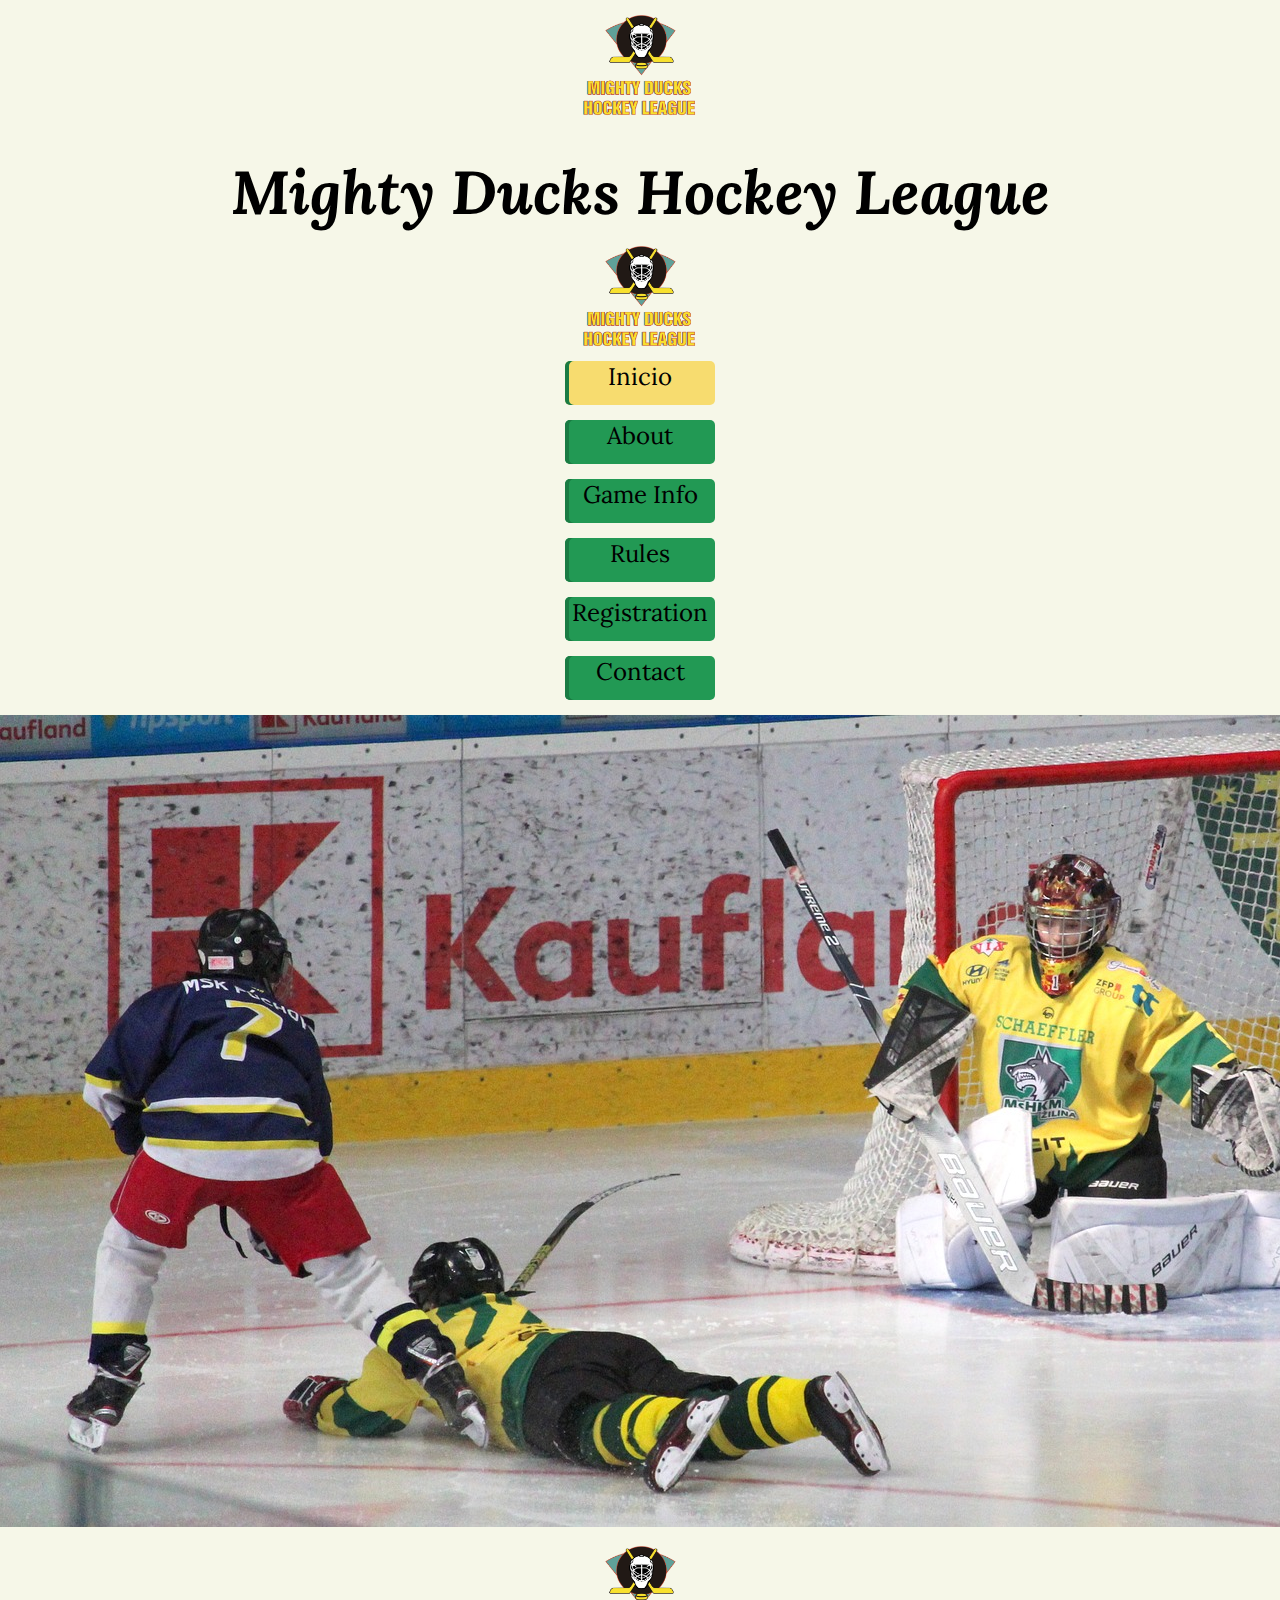
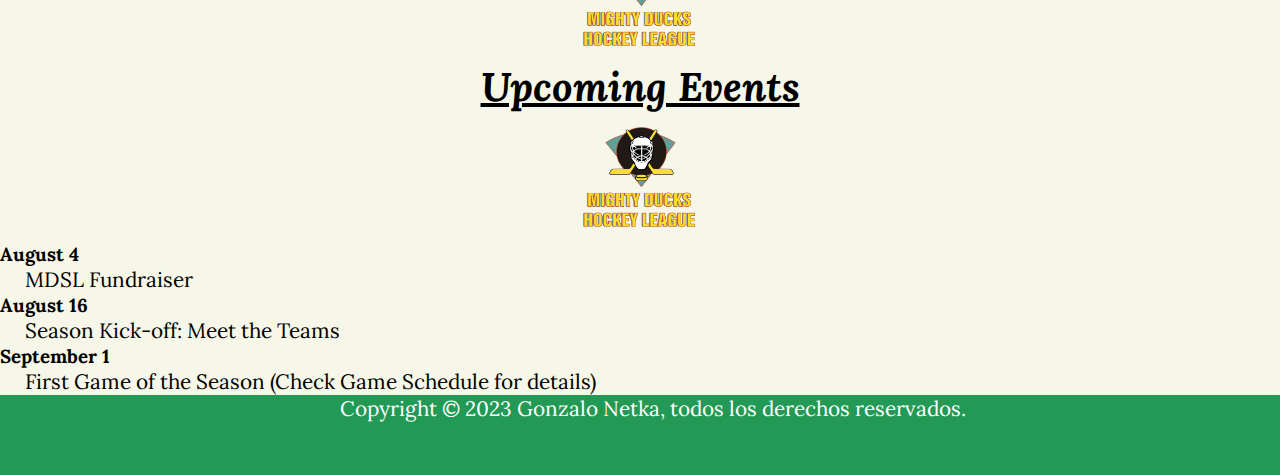
<file: index.html>
<!DOCTYPE html>
<html lang="en">
  <head>
    <meta charset="UTF-8" >
    <meta http-equiv="X-UA-Compatible" content="IE=edge" >
    <meta name="viewport" content="width=device-width, initial-scale=1.0" >
    <link href="style.css" rel="stylesheet">
    <!-- FONTS -->
    <link rel="preconnect" href="https://fonts.googleapis.com">
    <link rel="preconnect" href="https://fonts.gstatic.com" crossorigin>
    <link href="https://fonts.googleapis.com/css2?family=Lora:ital@1&family=Poppins:ital,wght@1,300&display=swap" rel="stylesheet">
    <!-- BOOTSTRAP -->
    <link href="https://cdn.jsdelivr.net/npm/bootstrap@5.0.2/dist/css/bootstrap.min.css" rel="stylesheet" integrity="sha384-EVSTQN3/azprG1Anm3QDgpJLIm9Nao0Yz1ztcQTwFspd3yD65VohhpuuCOmLASjC" crossorigin="anonymous">
    
    <title>Mighty Ducks Hockey League</title>
  </head>

  <body>

    <header>
      <!-- TITULO -->
      <div class="container-fluid">
        <div class="row">
          <div class="col-2">
            <img src="./imagenes/Logo.png" alt="Logo Mighty Ducks Hockey League" class="logo-superior">
          </div>
          <div class="col-8">
            <h1 class="titulo-ppal"><b>Mighty Ducks Hockey League</b></h1>
          </div>
          <div class="col-2">
            <img src="./imagenes/Logo.png" alt="Logo Mighty Ducks Hockey League" class="logo-superior">
          </div>
        </div>
      </div>
      <!-- BARRA NAVEGACION Y BANNER   -->
      <div class="container-fluid">
        <div class="row ">
          <div class="col-2">
            <nav>
              <a class="btn-a btn-actual" href="#">Inicio</a>
              <a class="btn-a" href="About-MDHL.html">About</a>
              <a class="btn-a" href="Game-information.html">Game Info</a>
              <a class="btn-a" href="rules.html">Rules</a>
              <a class="btn-a" href="formulario.html">Registration</a>
              <a class="btn-a" href="contact.html">Contact</a>
            </nav>
          </div>
          <div class="col-9" >
            <img src="imagenes/design1_image2.jpg" class="img-fluid banner" alt="Hockey">
          </div>
        </div>
      </div>
    </header>
    
    <section>
      <!-- SEGUNDO TITULO -->
      <div class="container-fluid">
        <div class="row">
          <div class="col-2">
            <img src="./imagenes/Logo.png" alt="Logo Mighty Ducks Hockey League" class="logo-superior">
          </div>
          <div class="col-8">
            <h2 class="seccion-ppal"><b>Upcoming Events</b></h2>
          </div>
          <div class="col-2">
            <img src="./imagenes/Logo.png" alt="Logo Mighty Ducks Hockey League" class="logo-superior">
          </div>
        </div>
      </div>
      <!-- DESARROLLO SECCION PRINCIPAL -->
      <div class="container">
        <div class="row margen">
          <div class="col-1">  </div>
          <div class="col-10 align-self-center">
            <h3 class="ajuste-media">August 4</h3>
            <p>MDSL Fundraiser</p>
            <h3 class="ajuste-media">August 16</h3>
              <p>Season Kick-off: Meet the Teams</p>
            <h3 class="ajuste-media">September 1</h3>
              <p>First Game of the Season (Check Game Schedule for details)</p>
          </div>
          <!-- <div class="col-1">  </div> -->
        </div>
      </div>
    </section>
    <footer>
      <div class="seccion-footer">
        <p>Copyright &copy; 2023 Gonzalo Netka, todos los derechos reservados.</p>
      </div>
    </footer>


    <script src="https://cdn.jsdelivr.net/npm/bootstrap@5.0.2/dist/js/bootstrap.bundle.min.js" integrity="sha384-MrcW6ZMFYlzcLA8Nl+NtUVF0sA7MsXsP1UyJoMp4YLEuNSfAP+JcXn/tWtIaxVXM" crossorigin="anonymous"></script>
  </body>
</html>
</file>
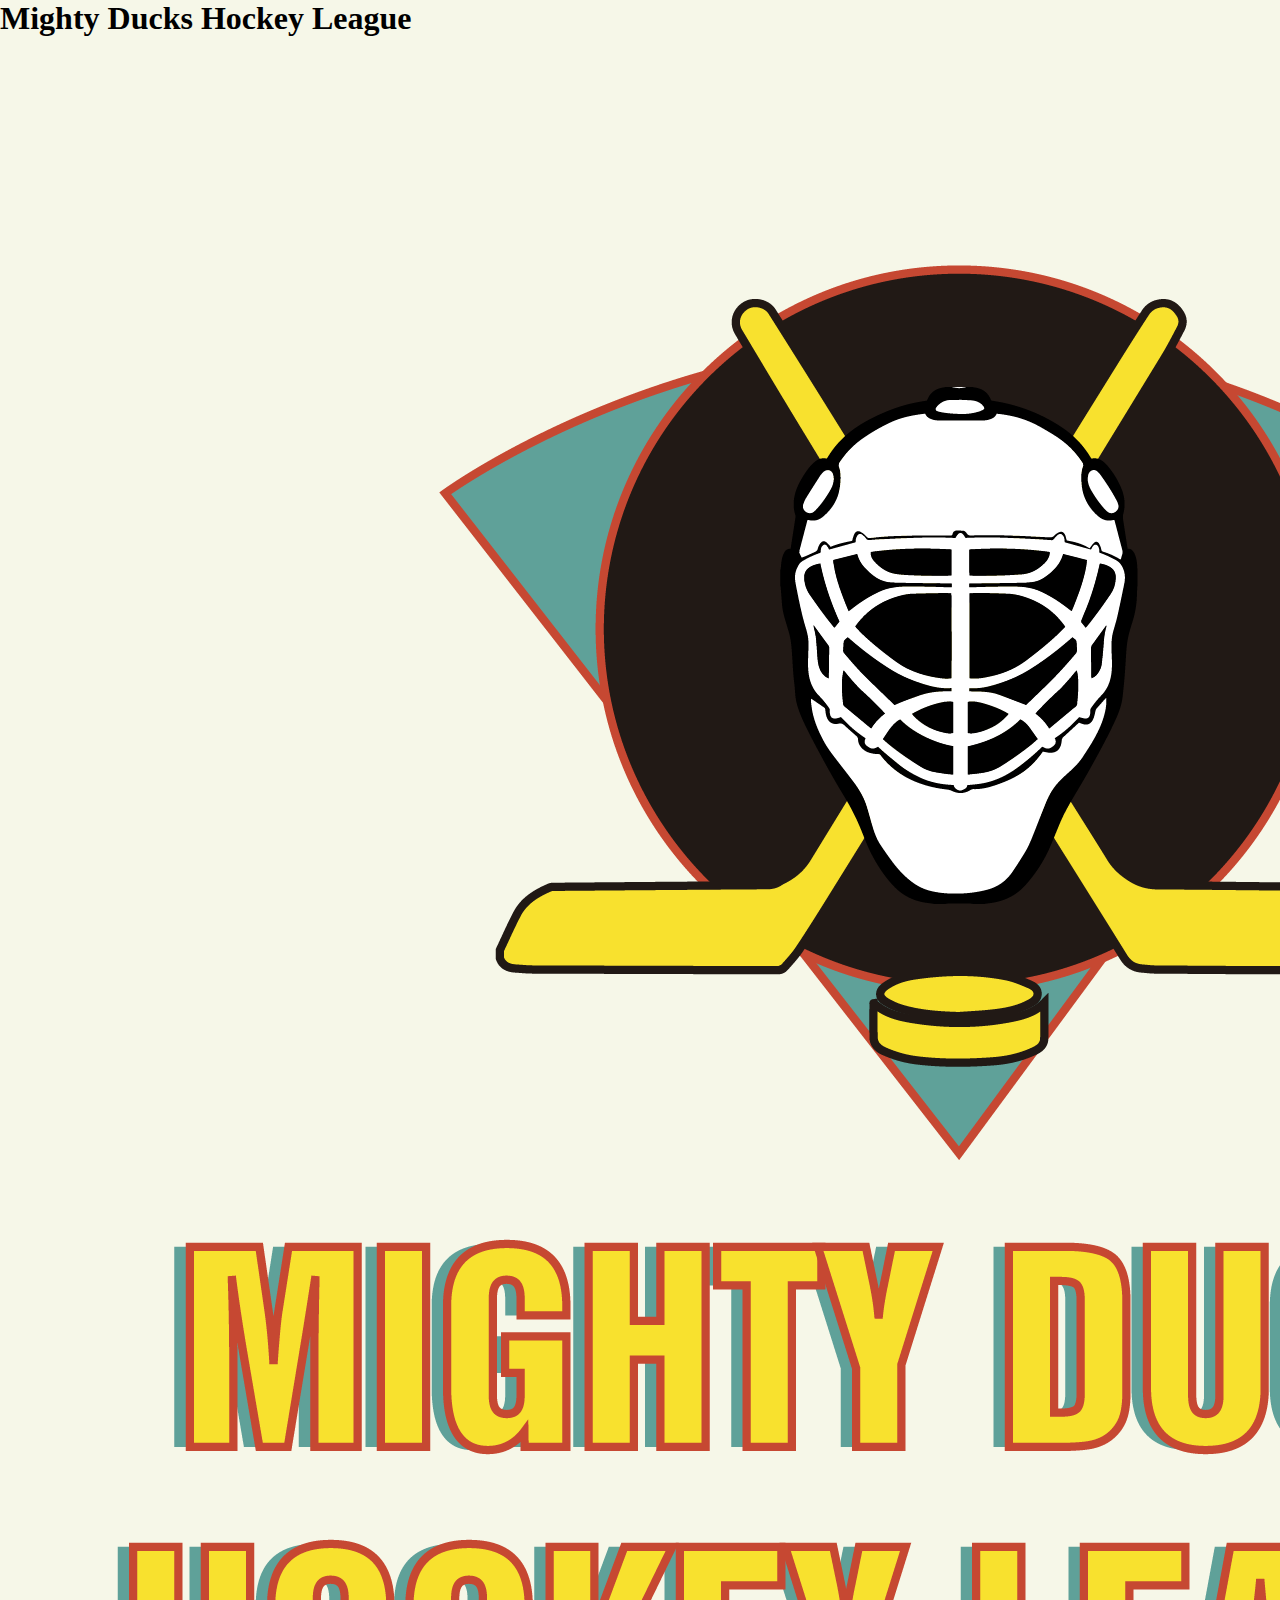
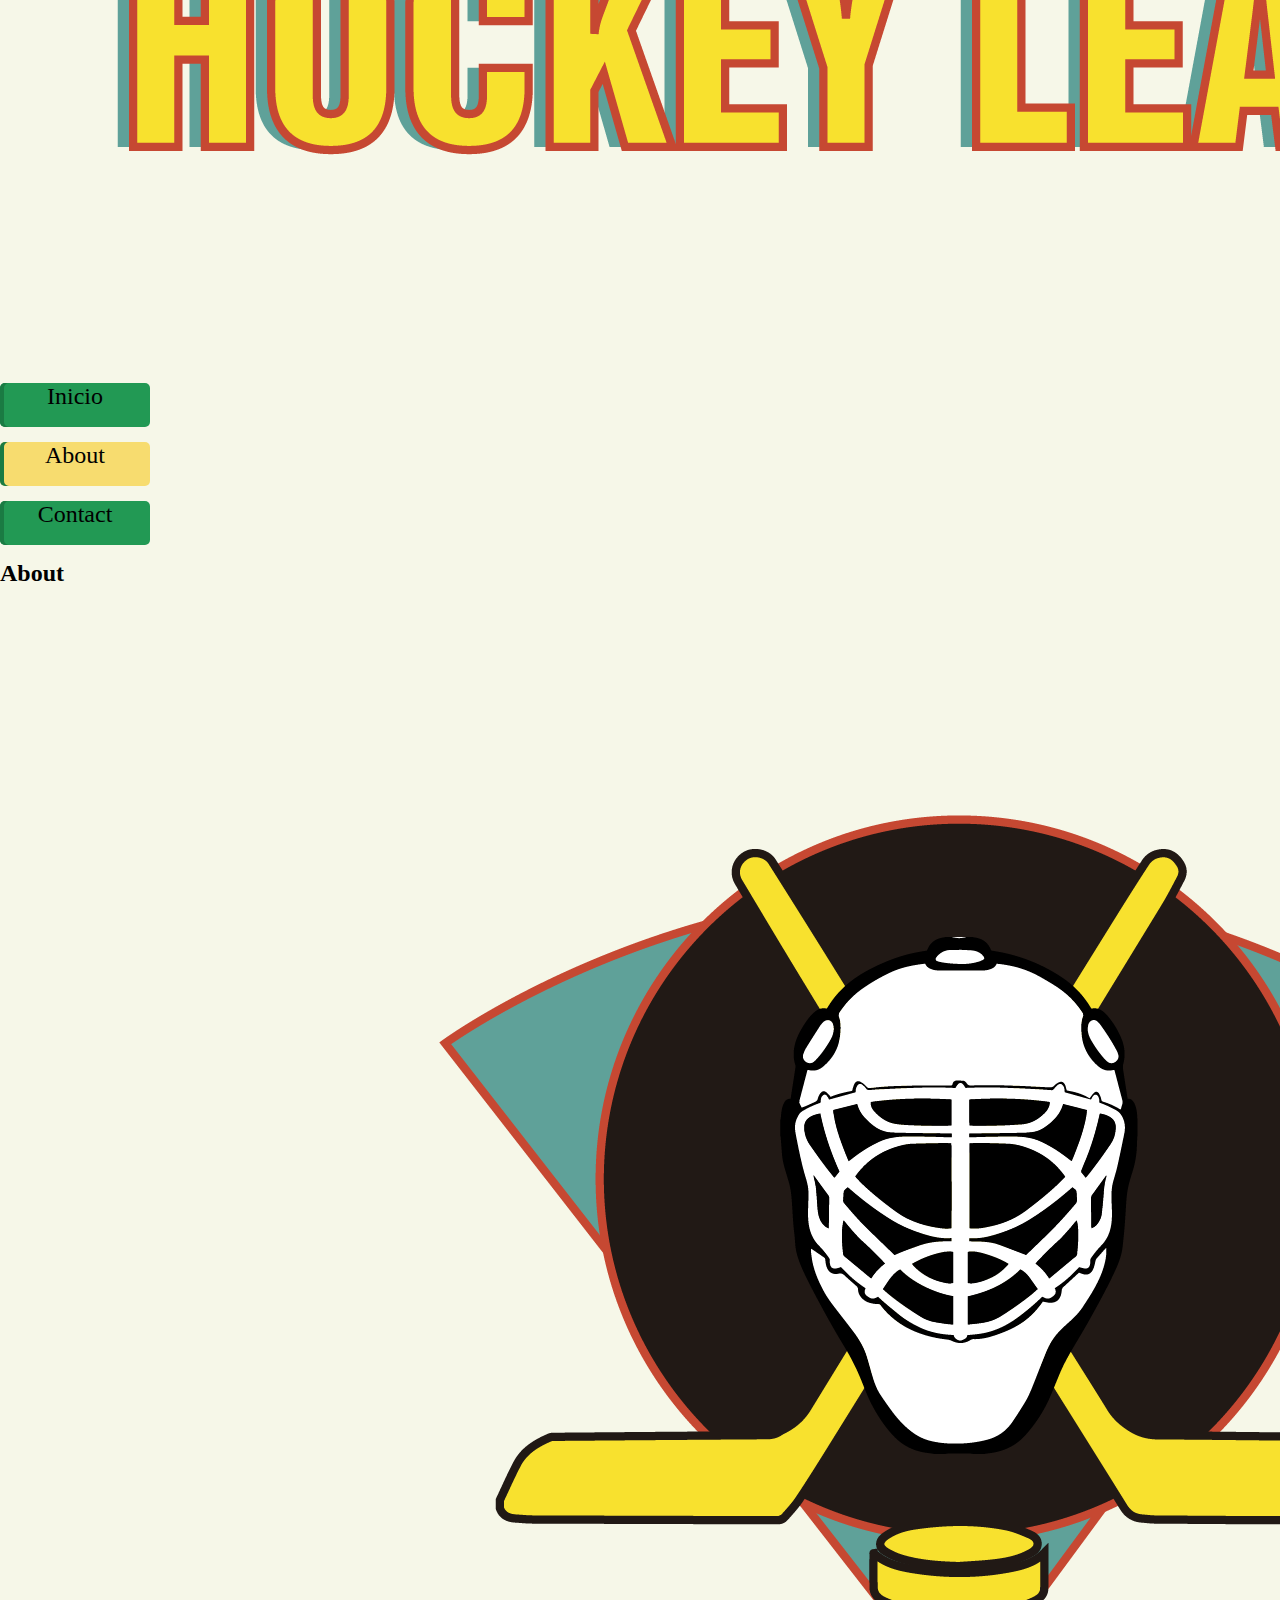
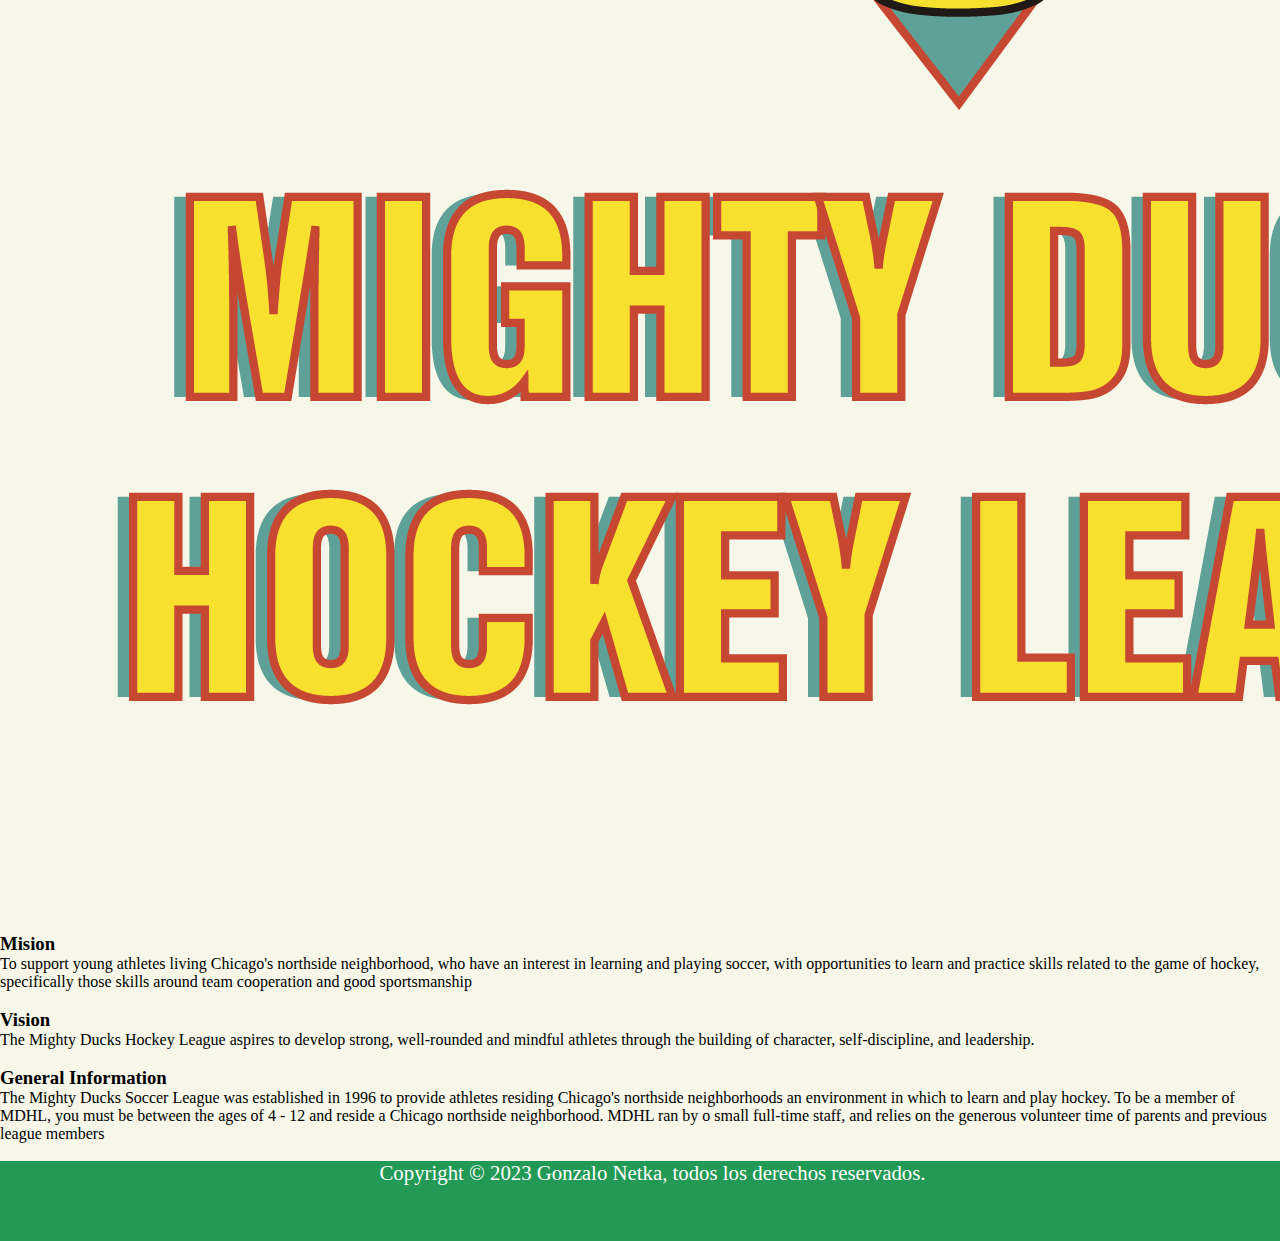
<file: About MDHL.html>
<!DOCTYPE html>
<html lang="en">
  <head>
    <meta charset="UTF-8" />
    <meta http-equiv="X-UA-Compatible" content="IE=edge" />
    <meta name="viewport" content="width=device-width, initial-scale=1.0" />
    <link href="style.css" rel="stylesheet" />
    <!-- Fonts css -->
    <link rel="preconnect" href="https://fonts.googleapis.com" />
    <link rel="preconnect" href="https://fonts.gstatic.com" crossorigin />
    <link href="https://fonts.googleapis.com/css2?family=Kalam:wght@300&display=swap" rel="stylesheet"/>
    
    <title>Mighty Ducks Hockey League</title>
  </head>

  <body>

    <header>
      <h1>Mighty Ducks Hockey League</h1>
      <img src="./imagenes/Logo Mighty ducks-01.png" alt="Logo Mighty Ducks Hockey League"class="imagen-logo-superior"/>
      <div class="encabezado">
        <nav>
          <a class="btn-a" href="index.html">Inicio</a>
          <a class="btn-a btn-actual" href="#">About</a>
          <a class="btn-a" href="contact.html">Contact</a>
        </nav>
      </div>
    </header>

    <h2>About</h2>
    <img src="./imagenes/Logo Mighty ducks-01.png" alt="Logo Mighty Ducks Hockey League" class="imagen-logo">  
    <section>
      <div class="seccion-principal">
        <h3>Mision</h3>
          <article>To support young athletes living Chicago's northside neighborhood, who have an interest in
        learning and playing soccer, with opportunities to learn and practice skills related to the game of
        hockey, specifically those skills around team cooperation and good sportsmanship
        </article><br />

        <h3>Vision</h3>
          <article>  The Mighty Ducks Hockey League aspires to develop strong, well-rounded and mindful athletes
          through the building of character, self-discipline, and leadership.
          </article><br/>

        <h3>General Information</h3>
          <article>  The Mighty Ducks Soccer League was established in 1996 to provide athletes residing
          Chicago's northside neighborhoods an environment in which to learn and play hockey. To be a
          member of MDHL, you must be between the ages of 4 - 12 and reside a Chicago northside
          neighborhood. MDHL ran by o small full-time staff, and relies on the generous volunteer time of
          parents and previous league members
          </article><br />
      </div>


    </section>
    <footer>
      <div class="seccion-footer">
        <p>Copyright &copy; 2023 Gonzalo Netka, todos los derechos reservados.</p>
      </div>
    </footer>

    
  </body>
</html>
</file>
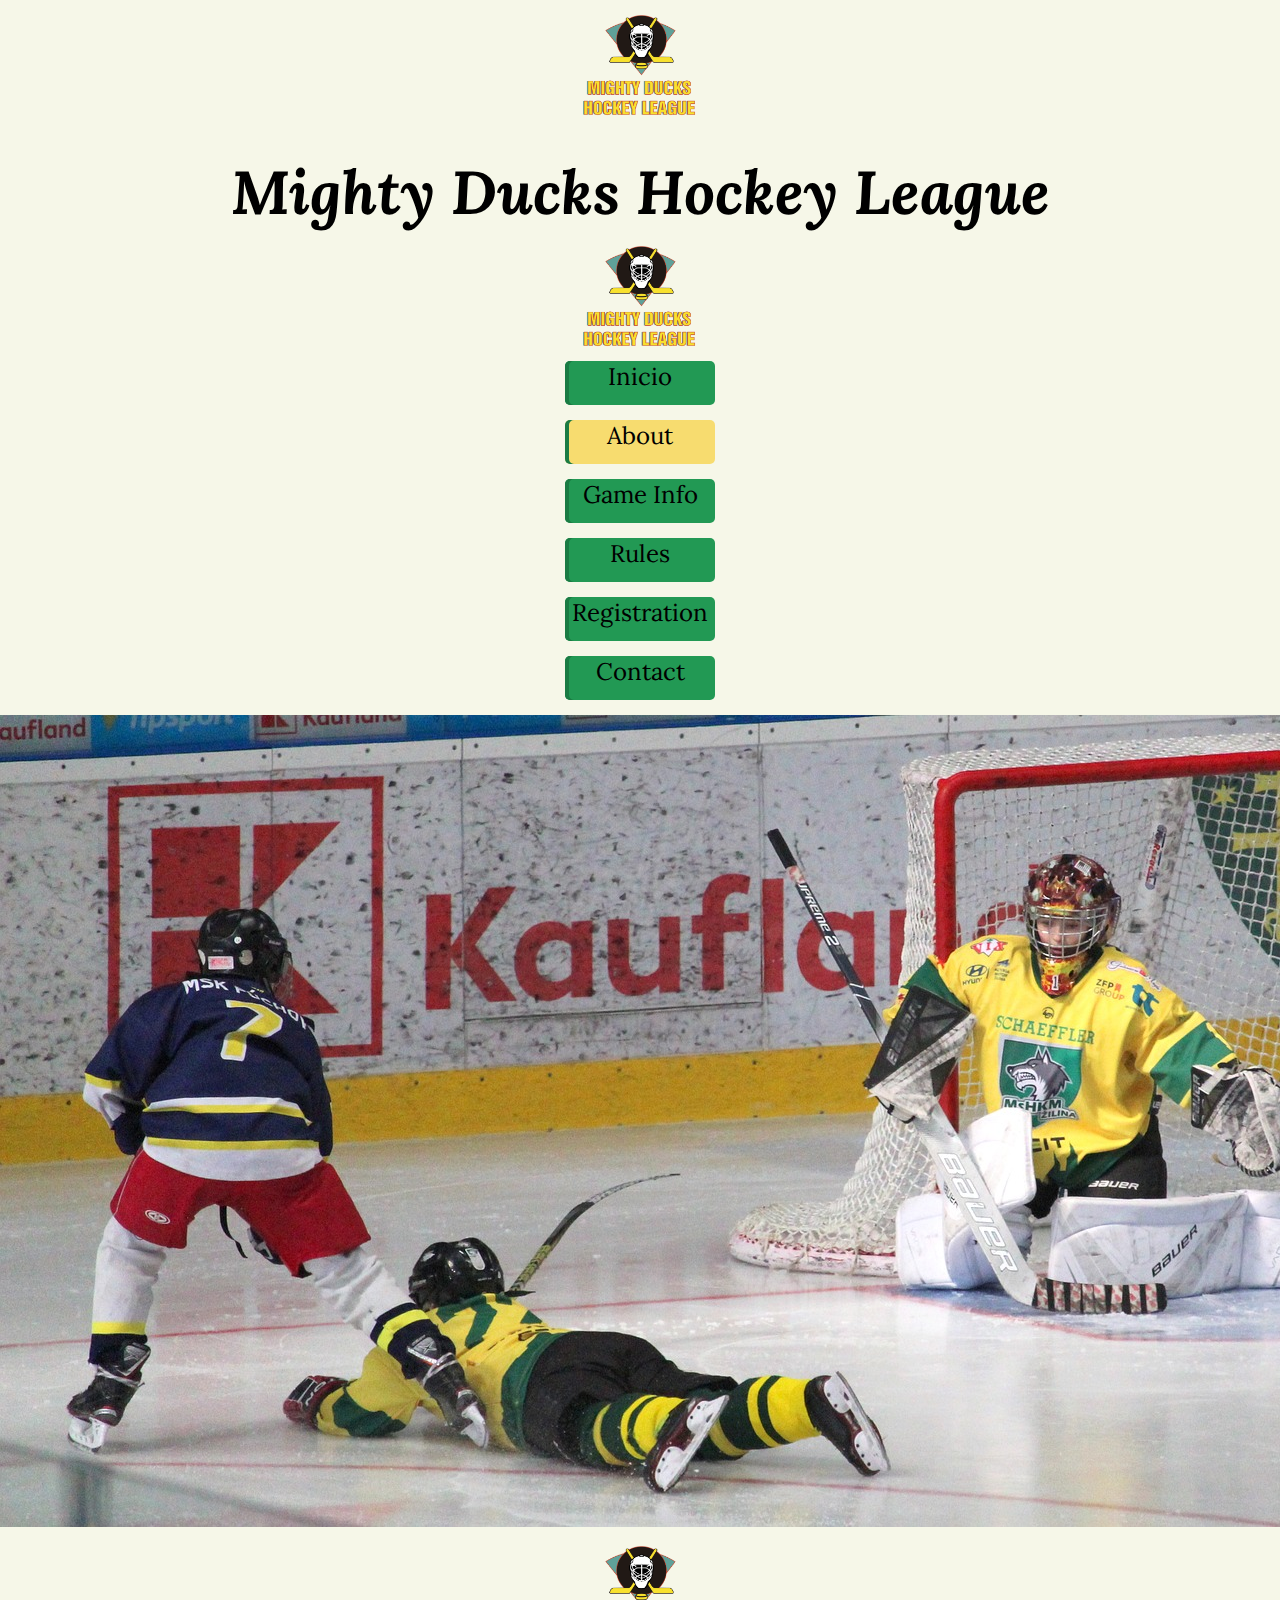
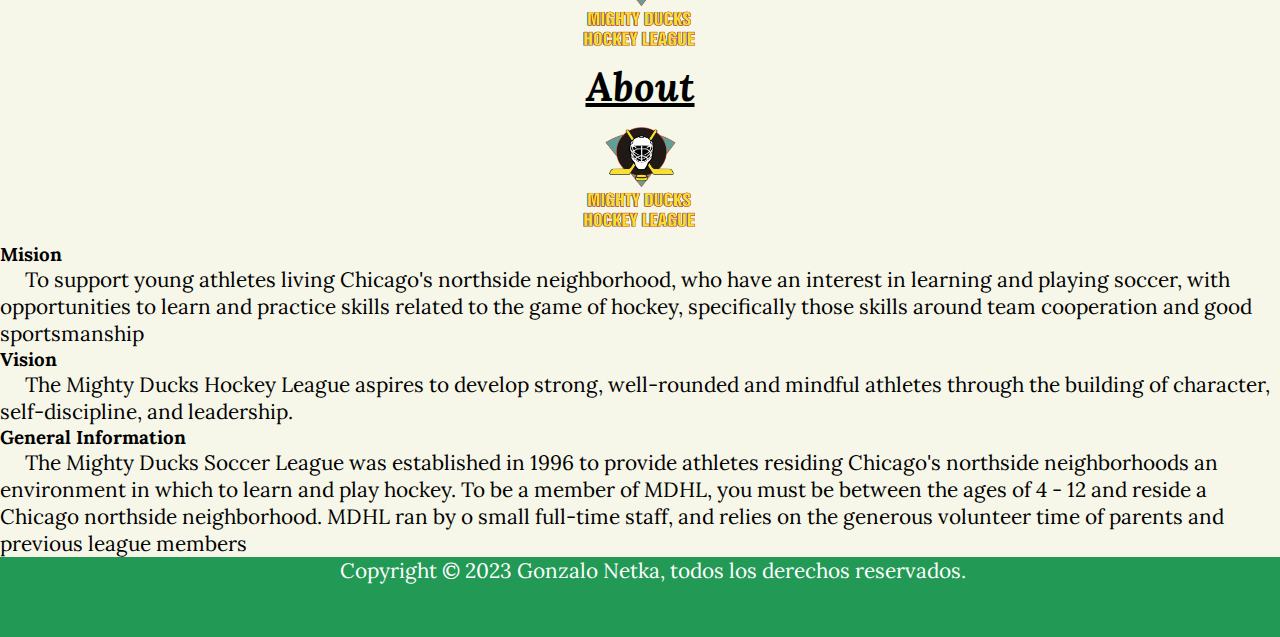
<file: About-MDHL.html>
<!DOCTYPE html>
<html lang="en">
  <head>
    <meta charset="UTF-8" >
    <meta http-equiv="X-UA-Compatible" content="IE=edge" >
    <meta name="viewport" content="width=device-width, initial-scale=1.0" >
    <link href="style.css" rel="stylesheet">
    <!-- FONTS -->
    <link rel="preconnect" href="https://fonts.googleapis.com">
    <link rel="preconnect" href="https://fonts.gstatic.com" crossorigin>
    <link href="https://fonts.googleapis.com/css2?family=Lora:ital@1&family=Poppins:ital,wght@1,300&display=swap" rel="stylesheet">
    <!-- BOOTSTRAP -->
    <link href="https://cdn.jsdelivr.net/npm/bootstrap@5.0.2/dist/css/bootstrap.min.css" rel="stylesheet" integrity="sha384-EVSTQN3/azprG1Anm3QDgpJLIm9Nao0Yz1ztcQTwFspd3yD65VohhpuuCOmLASjC" crossorigin="anonymous">
    
    <title>Mighty Ducks Hockey League</title>
  </head>

  <body>

    <header>
      <!-- TITULO -->
      <div class="container-fluid">
        <div class="row">
          <div class="col-2">
            <img src="./imagenes/Logo.png" alt="Logo Mighty Ducks Hockey League" class="logo-superior">
          </div>
          <div class="col-8">
            <h1 class="titulo-ppal"><b>Mighty Ducks Hockey League</b></h1>
          </div>
          <div class="col-2">
            <img src="./imagenes/Logo.png" alt="Logo Mighty Ducks Hockey League" class="logo-superior">
          </div>
        </div>
      </div>
      <!-- BARRA NAVEGACION Y BANNER   -->
      <div class="container-fluid">
        <div class="row ">
          <div class="col-2">
            <nav>
              <a class="btn-a" href="index.html">Inicio</a>
              <a class="btn-a btn-actual" href="#">About</a>
              <a class="btn-a" href="Game-information.html">Game Info</a>
              <a class="btn-a" href="rules.html">Rules</a>
              <a class="btn-a" href="formulario.html">Registration</a>
              <a class="btn-a" href="contact.html">Contact</a>
            </nav>
          </div>
          <div class="col-9" >
            <img src="imagenes/design1_image2.jpg" class="img-fluid banner" alt="Hockey" >
          </div>
        </div>
      </div>
    </header>

    <section>
      <!-- SEGUNDO TITULO -->
      <div class="container-fluid">
        <div class="row">
          <div class="col-2">
            <img src="./imagenes/Logo.png" alt="Logo Mighty Ducks Hockey League" class="logo-superior">
          </div>
          <div class="col-8">
            <h2 class="seccion-ppal"><b>About</b></h2>
          </div>
          <div class="col-2">
            <img src="./imagenes/Logo.png" alt="Logo Mighty Ducks Hockey League" class="logo-superior">
          </div>
        </div>
      </div>

          <!-- DESARROLLO SECCION PRINCIPAL -->
      <div class="container-fluid">
        <div class="row margen">
          <div class="col-1">  </div>
          <div class="col align-self-center">
            <h3 class="ajuste-media">Mision</h3>
              <p>To support young athletes living Chicago's northside neighborhood, who have an interest in
        learning and playing soccer, with opportunities to learn and practice skills related to the game of
        hockey, specifically those skills around team cooperation and good sportsmanship
              </p>
            <h3 class="ajuste-media">Vision</h3>
              <p>  The Mighty Ducks Hockey League aspires to develop strong, well-rounded and mindful athletes
          through the building of character, self-discipline, and leadership.
              </p>
            <h3 class="ajuste-media">General Information</h3>
              <p>  The Mighty Ducks Soccer League was established in 1996 to provide athletes residing
          Chicago's northside neighborhoods an environment in which to learn and play hockey. To be a
          member of MDHL, you must be between the ages of 4 - 12 and reside a Chicago northside
          neighborhood. MDHL ran by o small full-time staff, and relies on the generous volunteer time of
          parents and previous league members
              </p>
          </div>
          <div class="col-1"> </div>
        </div>
      </div>
    </section>
    <footer>
      <div class="seccion-footer">
        <p>Copyright &copy; 2023 Gonzalo Netka, todos los derechos reservados.</p>
      </div>
    </footer>

    
  </body>
</html>
</file>
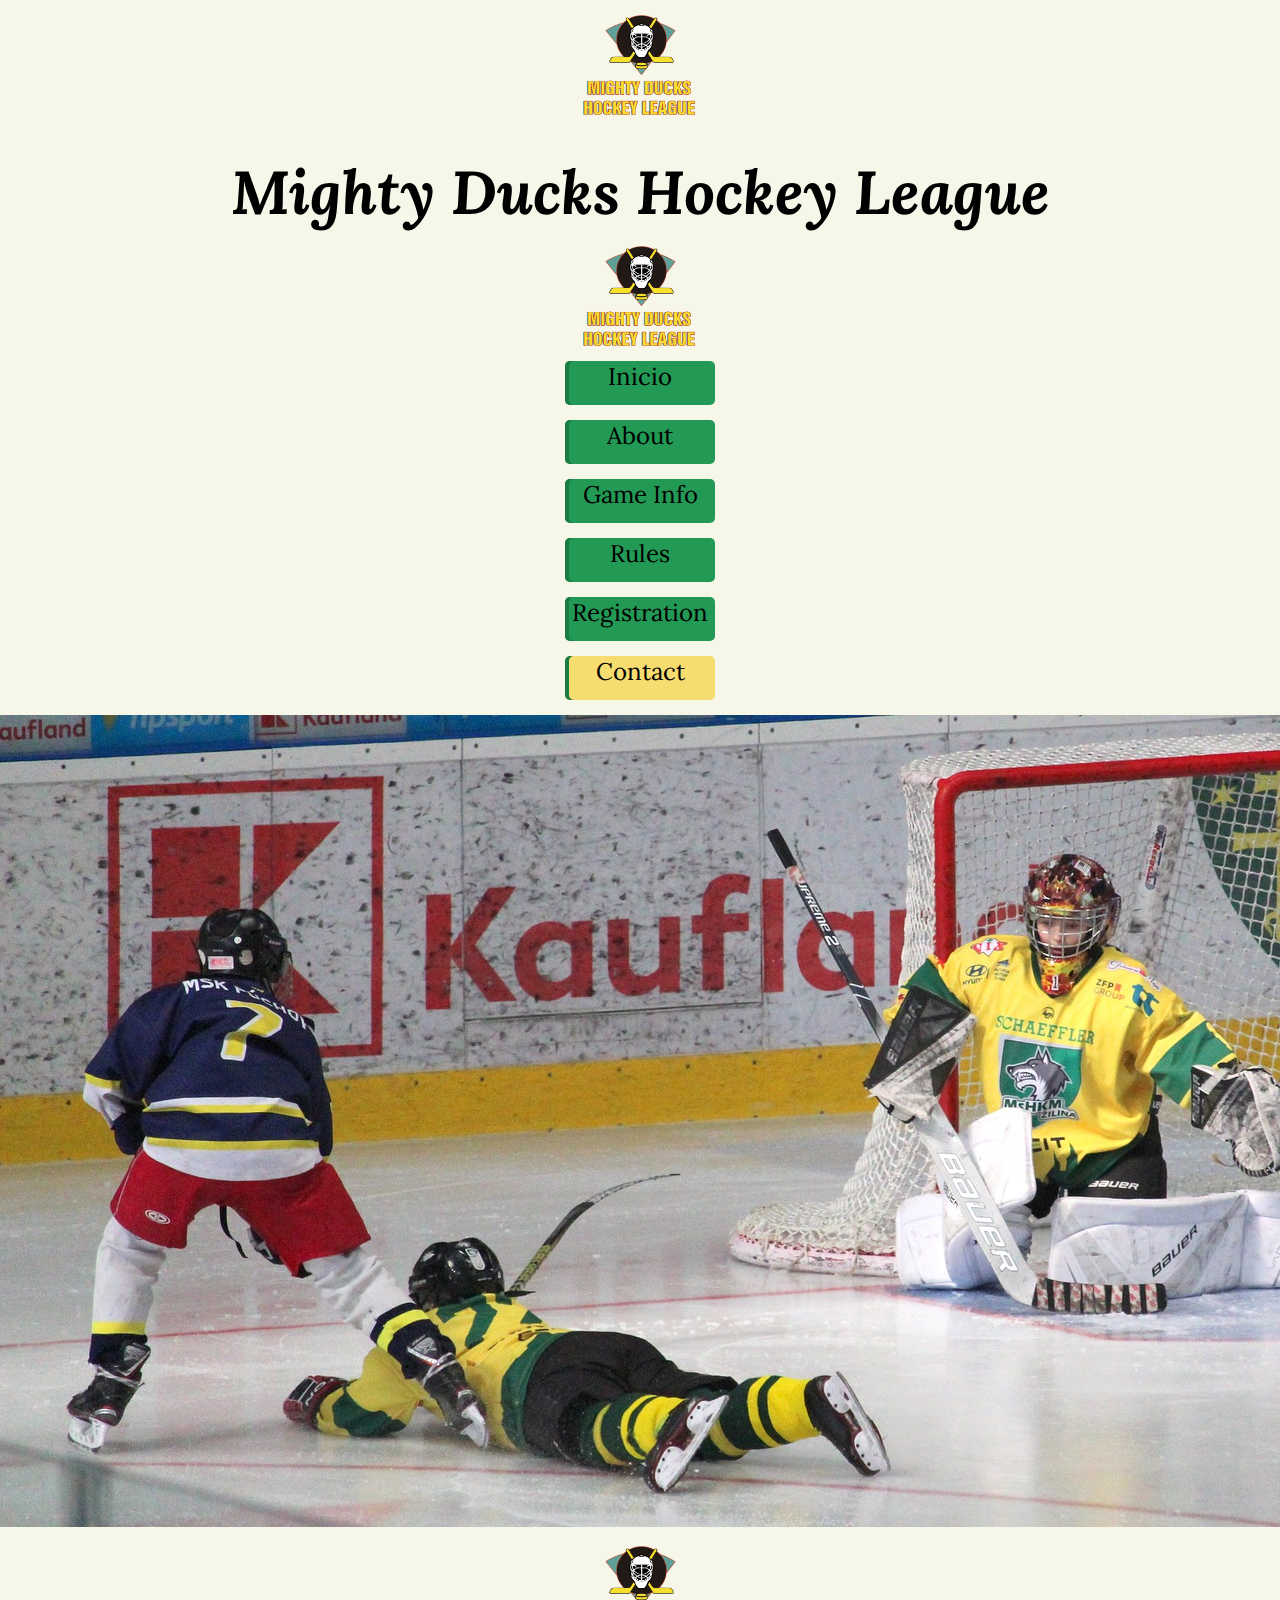
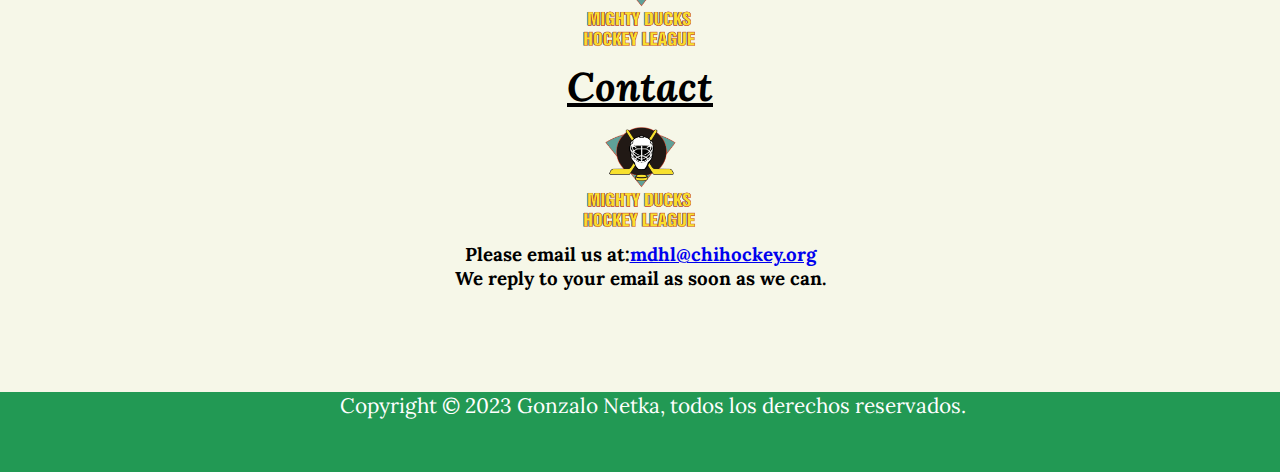
<file: contact.html>
<!DOCTYPE html>
<html lang="en">
  <head>
    <meta charset="UTF-8" >
    <meta http-equiv="X-UA-Compatible" content="IE=edge" >
    <meta name="viewport" content="width=device-width, initial-scale=1.0" >
    <link href="style.css" rel="stylesheet">
    <!-- FONTS -->
    <link rel="preconnect" href="https://fonts.googleapis.com">
    <link rel="preconnect" href="https://fonts.gstatic.com" crossorigin>
    <link href="https://fonts.googleapis.com/css2?family=Lora:ital@1&family=Poppins:ital,wght@1,300&display=swap" rel="stylesheet">
    <!-- BOOTSTRAP -->
    <link href="https://cdn.jsdelivr.net/npm/bootstrap@5.0.2/dist/css/bootstrap.min.css" rel="stylesheet" integrity="sha384-EVSTQN3/azprG1Anm3QDgpJLIm9Nao0Yz1ztcQTwFspd3yD65VohhpuuCOmLASjC" crossorigin="anonymous">
    
    <title>Mighty Ducks Hockey League</title>
  </head>

  <body>

    <header>
      <!-- TITULO -->
      <div class="container-fluid">
        <div class="row">
          <div class="col-2">
            <img src="./imagenes/Logo.png" alt="Logo Mighty Ducks Hockey League" class="logo-superior">
          </div>
          <div class="col-8">
            <h1 class="titulo-ppal"><b>Mighty Ducks Hockey League</b></h1>
          </div>
          <div class="col-2">
            <img src="./imagenes/Logo.png" alt="Logo Mighty Ducks Hockey League" class="logo-superior">
          </div>
        </div>
      </div>
      <!-- BARRA NAVEGACION Y BANNER   -->
      <div class="container-fluid">
        <div class="row ">
          <div class="col-2">
            <nav>
              <a class="btn-a" href="index.html">Inicio</a>
              <a class="btn-a" href="About-MDHL.html">About</a>
              <a class="btn-a" href="Game-information.html">Game Info</a>
              <a class="btn-a" href="rules.html">Rules</a>
              <a class="btn-a" href="formulario.html">Registration</a>
              <a class="btn-a btn-actual" href="#">Contact</a>
            </nav>
          </div>
          <div class="col-9" >
            <img src="imagenes/design1_image2.jpg" class="img-fluid banner" alt="Hockey" >
          </div>
        </div>
      </div>
    </header>
        
    <section>
      <!-- SEGUNDO TITULO -->
      <div class="container-fluid">
        <div class="row">
          <div class="col-2">
            <img src="./imagenes/Logo.png" alt="Logo Mighty Ducks Hockey League" class="logo-superior">
          </div>
          <div class="col-8">
            <h2 class="seccion-ppal"><b>Contact</b></h2>
          </div>
          <div class="col-2">
            <img src="./imagenes/Logo.png" alt="Logo Mighty Ducks Hockey League" class="logo-superior">
          </div>
        </div>
      </div>
      <!-- DESARROLLO SECCION PRINCIPAL -->
      <div class="container">
        <div class="row margen">
          <div class="col-1">  </div>
          <div class="col seccion-contacto">
            <h3 class="ajuste-media">Please email us at:<a href="mailto:mdhl@chihockey.org">mdhl@chihockey.org</a></h3>
        
            <h3 class="ajuste-media">We reply to your email as soon as we can.</h3>
          </div>
          <div class="col-1">  </div>
        </div>
      </div>
      
    </section>
    <footer>
      <div class="seccion-footer">
        <p>Copyright &copy; 2023 Gonzalo Netka, todos los derechos reservados.</p>
      </div>
    </footer>
  </body>
</html>
</file>
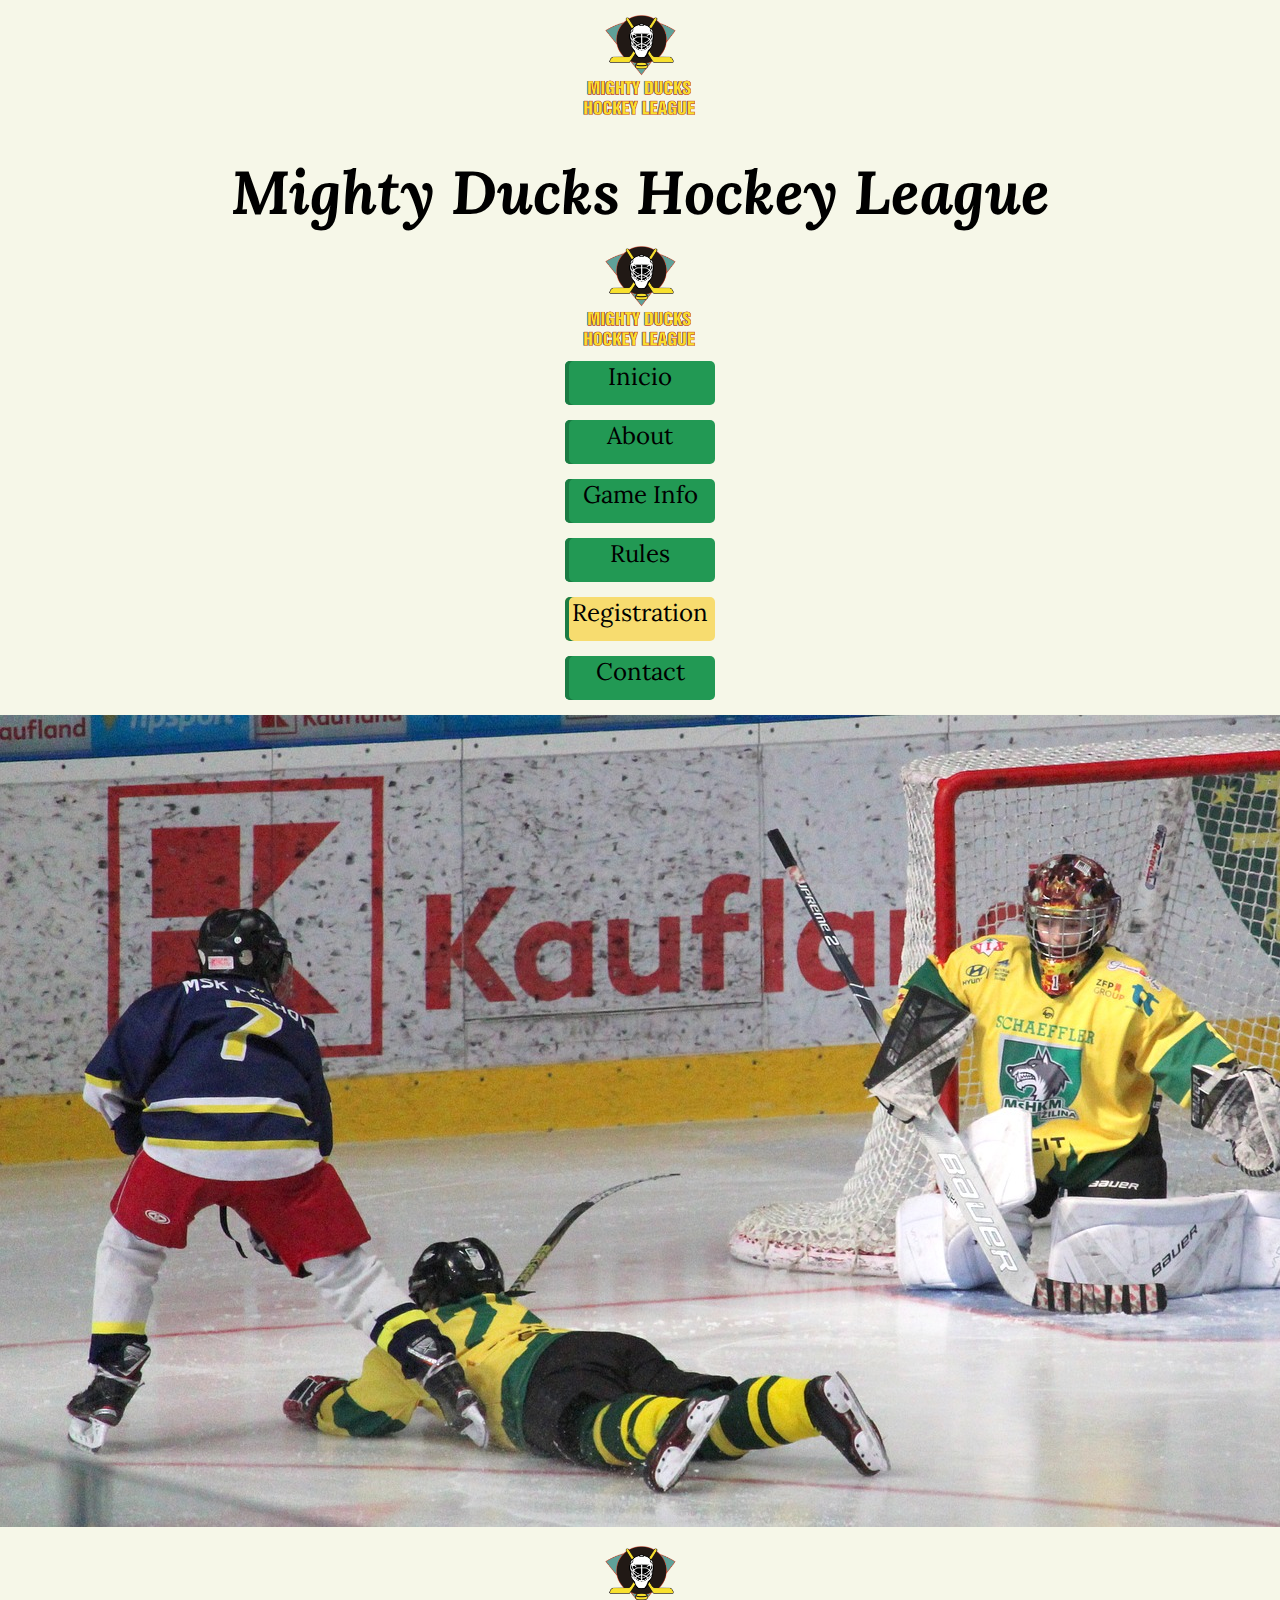
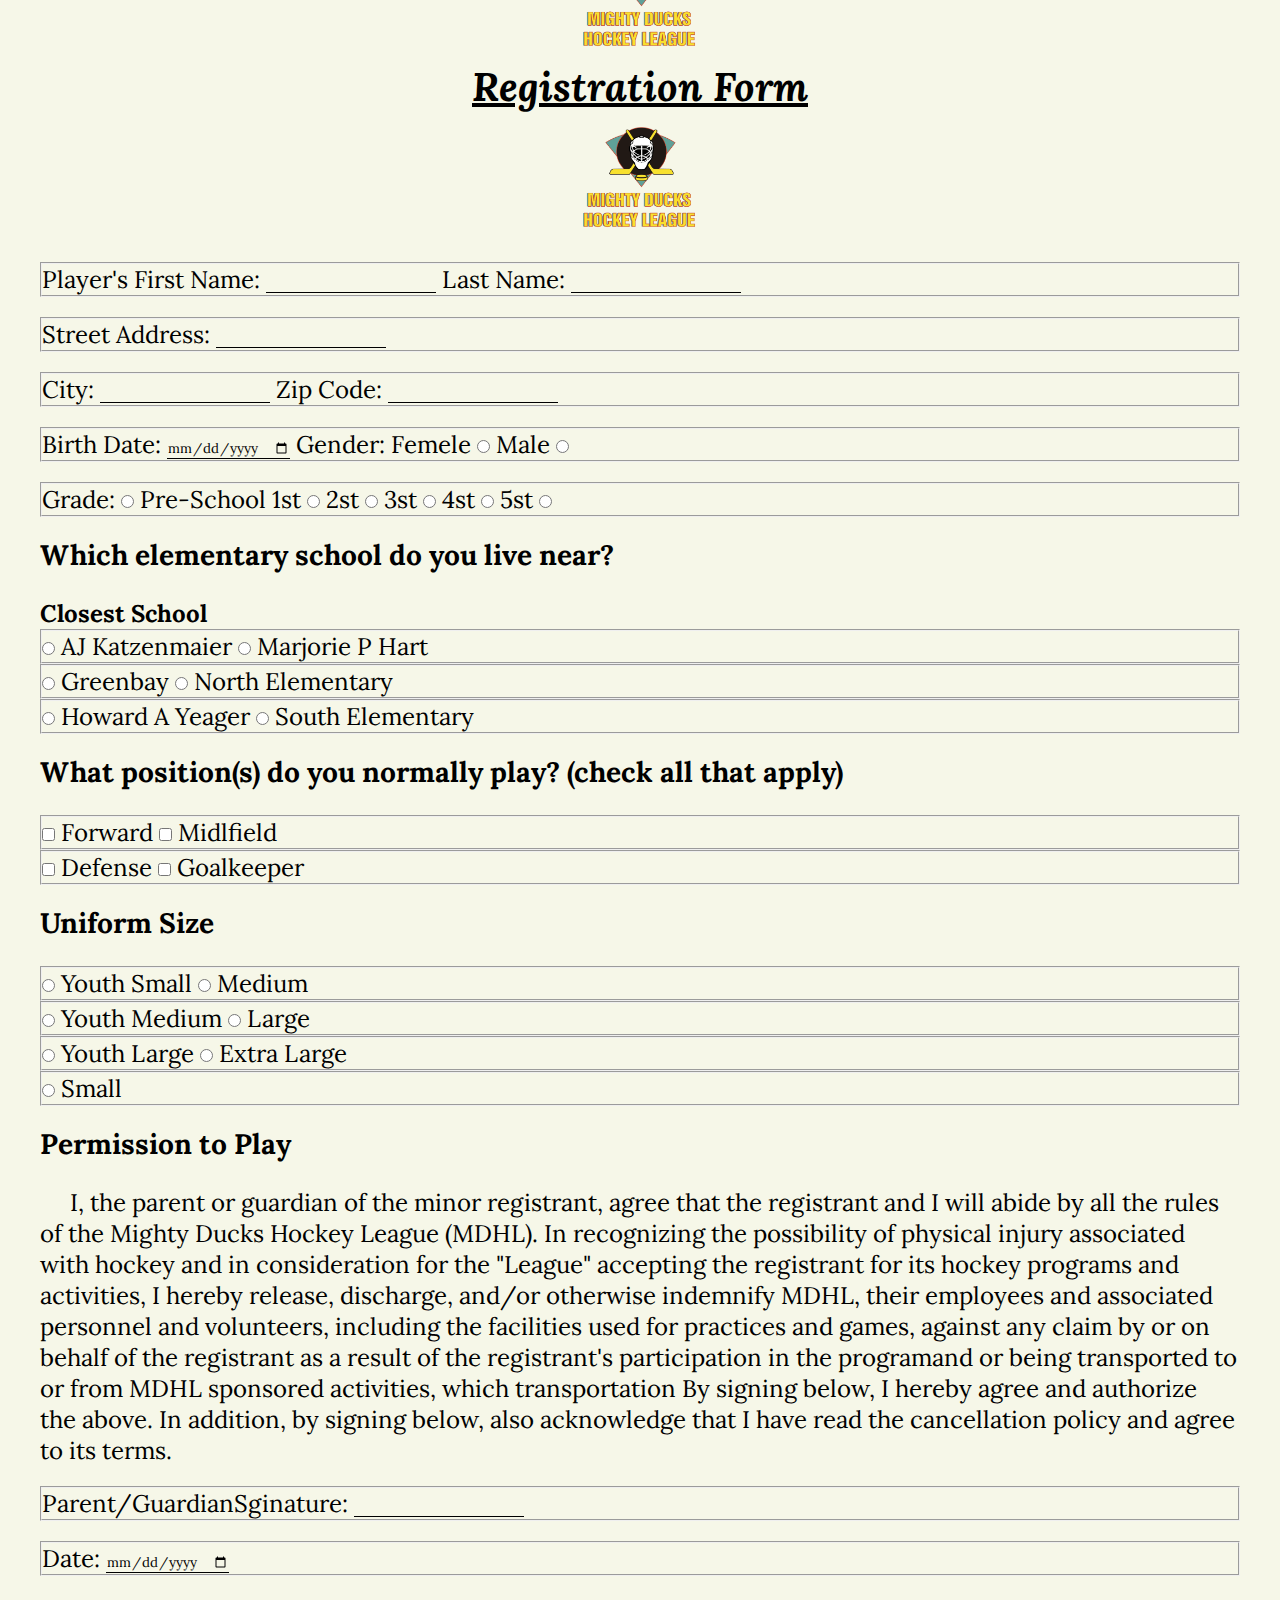
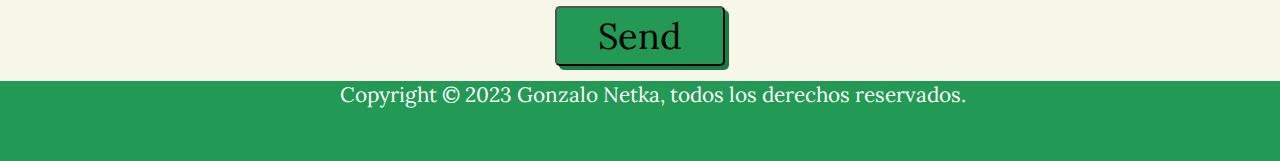
<file: formulario.html>
<!DOCTYPE html>
<html lang="en">
  <head>
    <meta charset="UTF-8" >
    <meta http-equiv="X-UA-Compatible" content="IE=edge" >
    <meta name="viewport" content="width=device-width, initial-scale=1.0" >
    <link href="style.css" rel="stylesheet">
    <!-- FONTS -->
    <link rel="preconnect" href="https://fonts.googleapis.com">
    <link rel="preconnect" href="https://fonts.gstatic.com" crossorigin>
    <link href="https://fonts.googleapis.com/css2?family=Lora:ital@1&family=Poppins:ital,wght@1,300&display=swap" rel="stylesheet">
    <!-- BOOTSTRAP -->
    <link href="https://cdn.jsdelivr.net/npm/bootstrap@5.0.2/dist/css/bootstrap.min.css" rel="stylesheet" integrity="sha384-EVSTQN3/azprG1Anm3QDgpJLIm9Nao0Yz1ztcQTwFspd3yD65VohhpuuCOmLASjC" crossorigin="anonymous">
    
    <title>Mighty Ducks Hockey League</title>
  </head>

  <body>

    <header>
      <!-- TITULO -->
      <div class="container-fluid">
        <div class="row">
          <div class="col-2">
            <img src="./imagenes/Logo.png" alt="Logo Mighty Ducks Hockey League" class="logo-superior">
          </div>
          <div class="col-8">
            <h1 class="titulo-ppal"><b>Mighty Ducks Hockey League</b></h1>
          </div>
          <div class="col-2">
            <img src="./imagenes/Logo.png" alt="Logo Mighty Ducks Hockey League" class="logo-superior">
          </div>
        </div>
      </div>
      <!-- BARRA NAVEGACION Y BANNER   -->
      <div class="container-fluid">
        <div class="row ">
          <div class="col-2">
            <nav>
              <a class="btn-a" href="index.html">Inicio</a>
              <a class="btn-a" href="About-MDHL.html">About</a>
              <a class="btn-a" href="Game-information.html">Game Info</a>
              <a class="btn-a" href="rules.html">Rules</a>
              <a class="btn-a btn-actual" href="#">Registration</a>
              <a class="btn-a" href="contact.html">Contact</a>
            </nav>
          </div>
          <div class="col-9" >
            <img src="imagenes/design1_image2.jpg" class="img-fluid banner" alt="Hockey">
          </div>
        </div>
      </div>
    </header>
    
    <section>
      <!-- SEGUNDO TITULO -->
      <div class="container-fluid">
        <div class="row">
          <div class="col-2">
            <img src="./imagenes/Logo.png" alt="Logo Mighty Ducks Hockey League" class="logo-superior">
          </div>
          <div class="col-8">
            <h2 class="seccion-ppal"><b>Registration Form</b></h2>
          </div>
          <div class="col-2">
            <img src="./imagenes/Logo.png" alt="Logo Mighty Ducks Hockey League" class="logo-superior">
          </div>
        </div>
      </div>
      <!-- DESARROLLO SECCION PRINCIPAL -->
      <div class="container-fluid margen-formulario">
        <form action="./show_data.html" method="get">
          <!-- Datos personales -->
          <div class="formulario">
            <fieldset class="etiqueta-formulario">
              <label for="fname"> Player's First Name:</label>
              <input type="text" id="fname" name="fname">
              <label for="lname"> Last Name:</label>
              <input type="text" id="lname" name="lname">
            </fieldset>
            <fieldset class="etiqueta-formulario" >  
              <label for="address"> Street Address:</label>
              <input type="text" id="address" name="address">
            </fieldset>
            <fieldset class="etiqueta-formulario">
              <label for="city"> City:</label>
              <input type="text" id="city" name="city">
              <label for="zcode"> Zip Code:</label>
              <input type="number" id="zcode" name="zcode">
            </fieldset>
            <fieldset class="etiqueta-formulario">  
              <label for="birthday"> Birth Date:</label>
              <input type="date" id="birthday" name="birthday">
              Gender:
              <label for="female">Femele</label>
              <input type="radio" id="female" name="gender" value="female">
              <label for="male">Male</label>
              <input type="radio" id="male" name="gender" value="male">
            </fieldset>
            <fieldset class="etiqueta-formulario">
              Grade:
              <input type="radio" id="preSchool" name="grade" value="preSchool">
              <label for="preSchool">Pre-School </label>
              <label for="1st">1st</label>
              <input type="radio" id="1st" name="grade" value="1st">
              <label for="2st">2st</label>
              <input type="radio" id="2st" name="grade" value="2st">
              <label for="3st">3st</label>
              <input type="radio" id="3st" name="grade" value="3st">
              <label for="4st">4st</label>
              <input type="radio" id="4st" name="grade" value="4st">
              <label for="5st">5st</label>
              <input type="radio" id="5st" name="grade" value="5st">
            </fieldset>
          
          <!-- ESCUELA MAS CERCA -->
          <h3 class="margenes-formulario">Which elementary school do you live near?</h3>
          <h4 class="margenes-formulario"><b>Closest School</b></h4>
          <fieldset>
            <input type="radio" id="katzenmaier" name="closest" value="katzenmaier">
            <label for="katzenmaier">AJ Katzenmaier</label>
            <input type="radio" id="hart" name="closest" value="hart">
            <label for="hart">Marjorie P Hart</label>
          </fieldset>      
          <fieldset>
            <input type="radio" id="greenbay" name="closest" value="greenbay">
            <label for="greenbay">Greenbay</label>
            <input type="radio" id="north" name="closest" value="north">
            <label for="north">North Elementary</label>
          </fieldset>
          <fieldset>
            <input type="radio" id="yeager" name="closest" value="yeager">
            <label for="yeager">Howard A Yeager</label>
            <input type="radio" id="south" name="closest" value="south">
            <label for="south">South Elementary</label>
          </fieldset>
          <!-- POSISION EN LA QUE JUEGA -->
          <h3 class="margenes-formulario">What position(s) do you normally play? (check all that apply)</h3>
          <fieldset>
            <input type="checkbox" id="forward" name="forward" value="forward">
            <label for="forward">Forward</label>
            <input type="checkbox" id="midlfield" name="midlfield" value="midlfield">
            <label for="midlfield">Midlfield</label>
          </fieldset>
          <fieldset> 
            <input type="checkbox" id="defense" name="defense" value="defense">
            <label for="defense">Defense</label>
            <input type="checkbox" id="goalkeeper" name="goalkeeper" value="goalkeeper">
            <label for="goalkeeper">Goalkeeper</label>
          </fieldset>
              
          <!-- TALLE UNIFORME -->
          <h3 class="margenes-formulario">Uniform Size</h3>
          <fieldset>
            <input type="radio" id="ySmall" name="size" value="ySmall">
            <label for="ySmall">Youth Small</label>
            <input type="radio" id="medium" name="size" value="medium">
            <label for="medium">Medium</label>
          </fieldset>
          <fieldset>    
            <input type="radio" id="yMedium" name="size" value="yMedium">
            <label for="yMedium">Youth Medium</label>
            <input type="radio" id="large" name="size" value="large">
            <label for="large">Large</label>
          </fieldset>
          <fieldset>    
            <input type="radio" id="yLarge" name="size" value="yLarge">
            <label for="yLarge">Youth Large</label>
            <input type="radio" id="xLarge" name="size" value="xLarge">
            <label for="xLarge">Extra Large</label>
          </fieldset>
          <fieldset>    
            <input type="radio" id="small" name="size" value="small">
            <label for="small">Small</label>
          </fieldset>  
        
          <!-- PERMISO DE JUEGO -->
          <h3 class="margenes-formulario">Permission to Play</h3>
          <div class="disclaimer">
            I, the parent or guardian of the minor registrant, agree that the
            registrant and I will abide by all the rules of the Mighty Ducks Hockey
            League (MDHL). In recognizing the possibility of physical injury
            associated with hockey and in consideration for the "League" accepting
            the registrant for its hockey programs and activities, I hereby release,
            discharge, and/or otherwise indemnify MDHL, their employees and
            associated personnel and volunteers, including the facilities used for
            practices and games, against any claim by or on behalf of the registrant
            as a result of the registrant's participation in the programand or being
            transported to or from MDHL sponsored activities, which transportation
            By signing below, I hereby agree and authorize the above. In addition,
            by signing below, also acknowledge that I have read the cancellation
            policy and agree to its terms.
          </div>
          <fieldset class="etiqueta-formulario">
            <label for="parent">Parent/GuardianSginature: </label>
            <input type="text" id="parent" name="parent" >
          </fieldset>
          <fieldset class="etiqueta-formulario">
            <label for="date">Date:</label>
            <input type="date" id="date" name="date">
          </fieldset>
          <div class="caja-boton-send">
            <button class="botonSend" type="submit">Send</button>
          </div>
        </div>
        </form>
      </div>
    </section>
    <footer>
      <div class="seccion-footer">
        <p>Copyright &copy; 2023 Gonzalo Netka, todos los derechos reservados.</p>
      </div>
    </footer>


    <script src="https://cdn.jsdelivr.net/npm/bootstrap@5.0.2/dist/js/bootstrap.bundle.min.js" integrity="sha384-MrcW6ZMFYlzcLA8Nl+NtUVF0sA7MsXsP1UyJoMp4YLEuNSfAP+JcXn/tWtIaxVXM" crossorigin="anonymous"></script>
  </body>
</html>
</file>
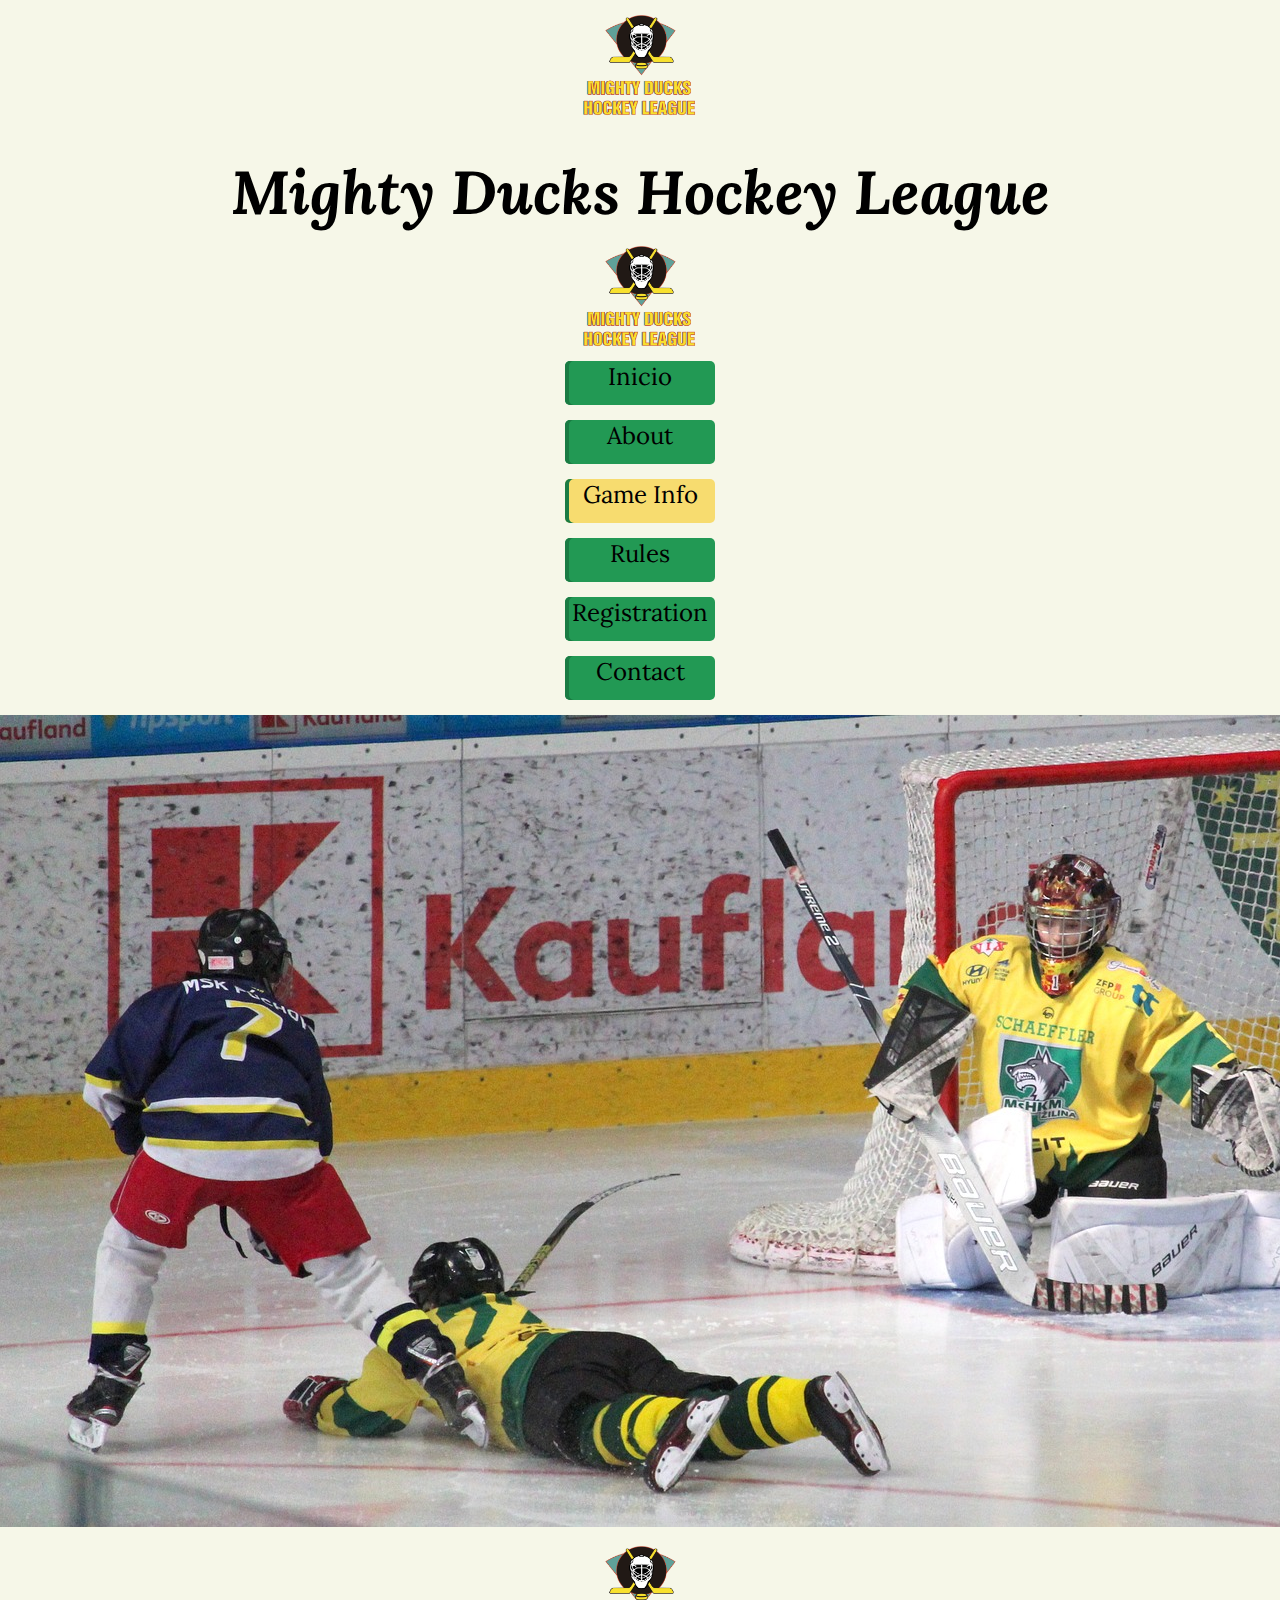
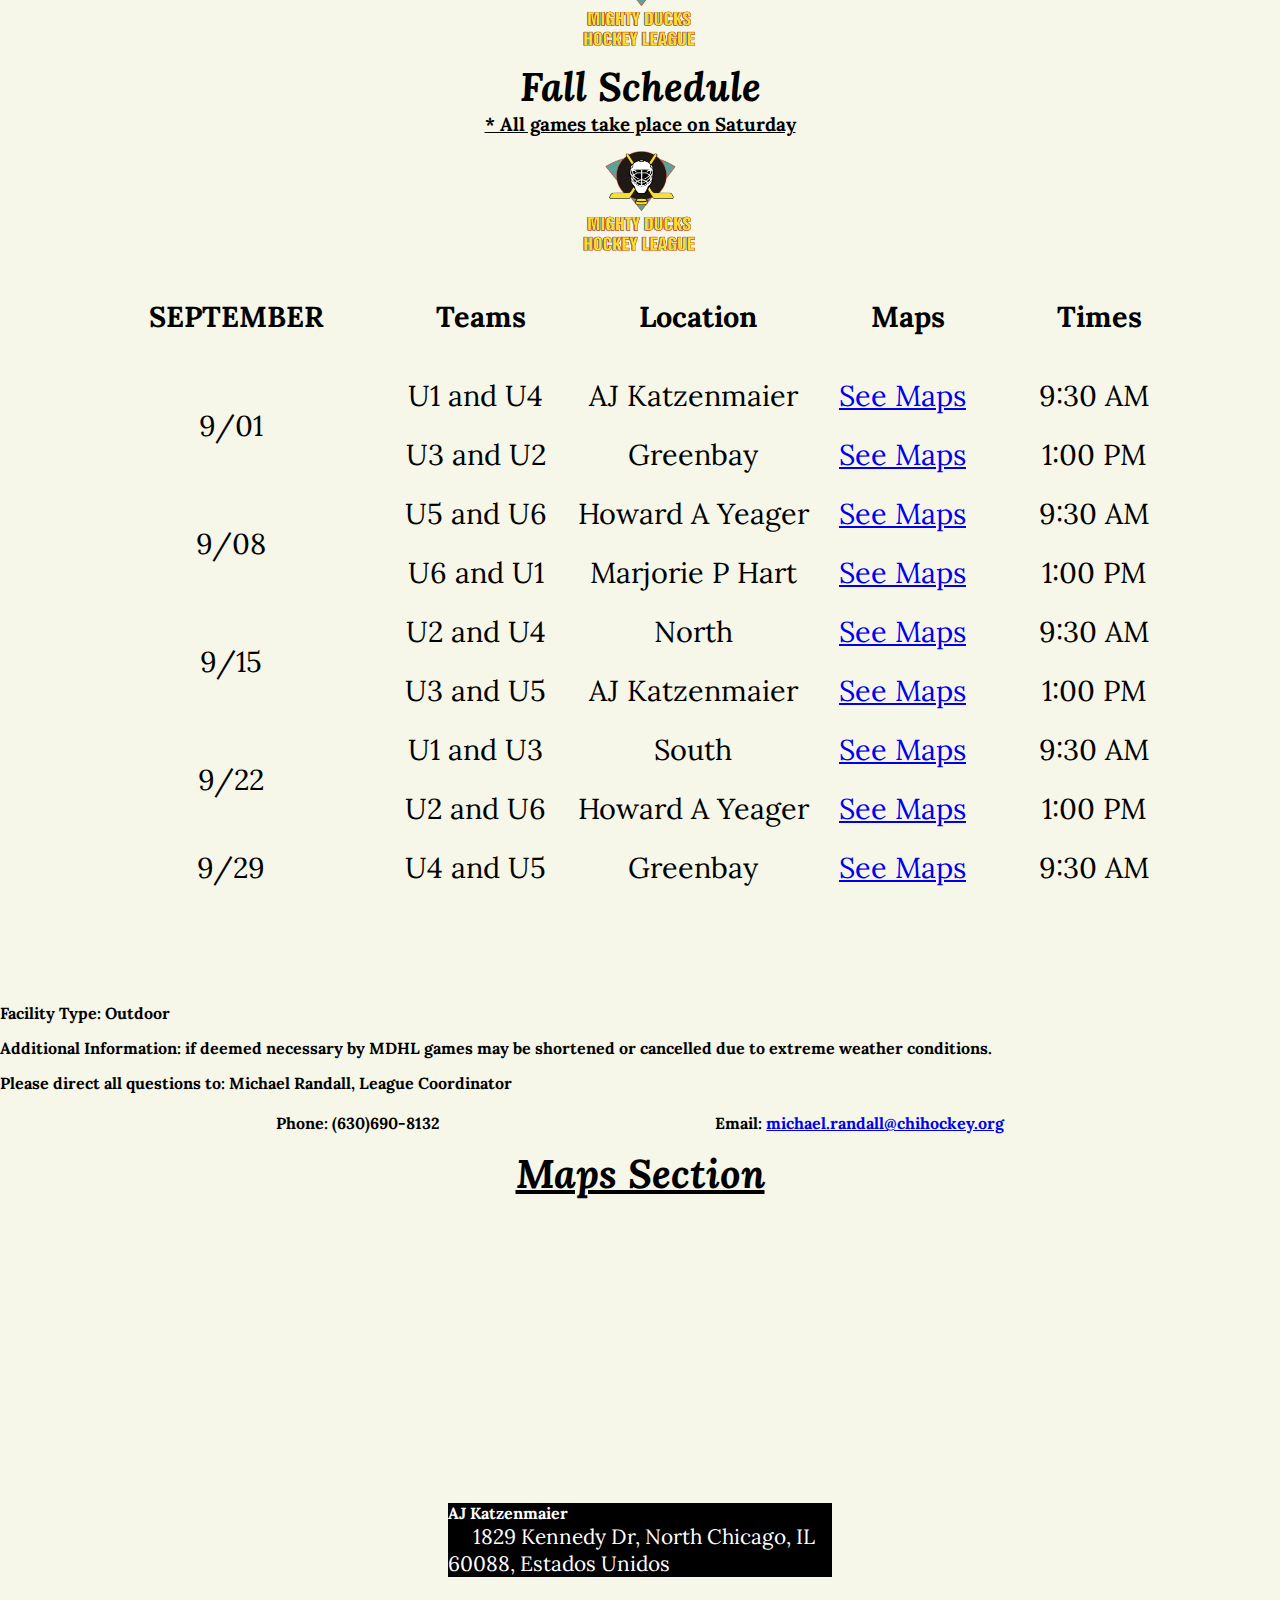
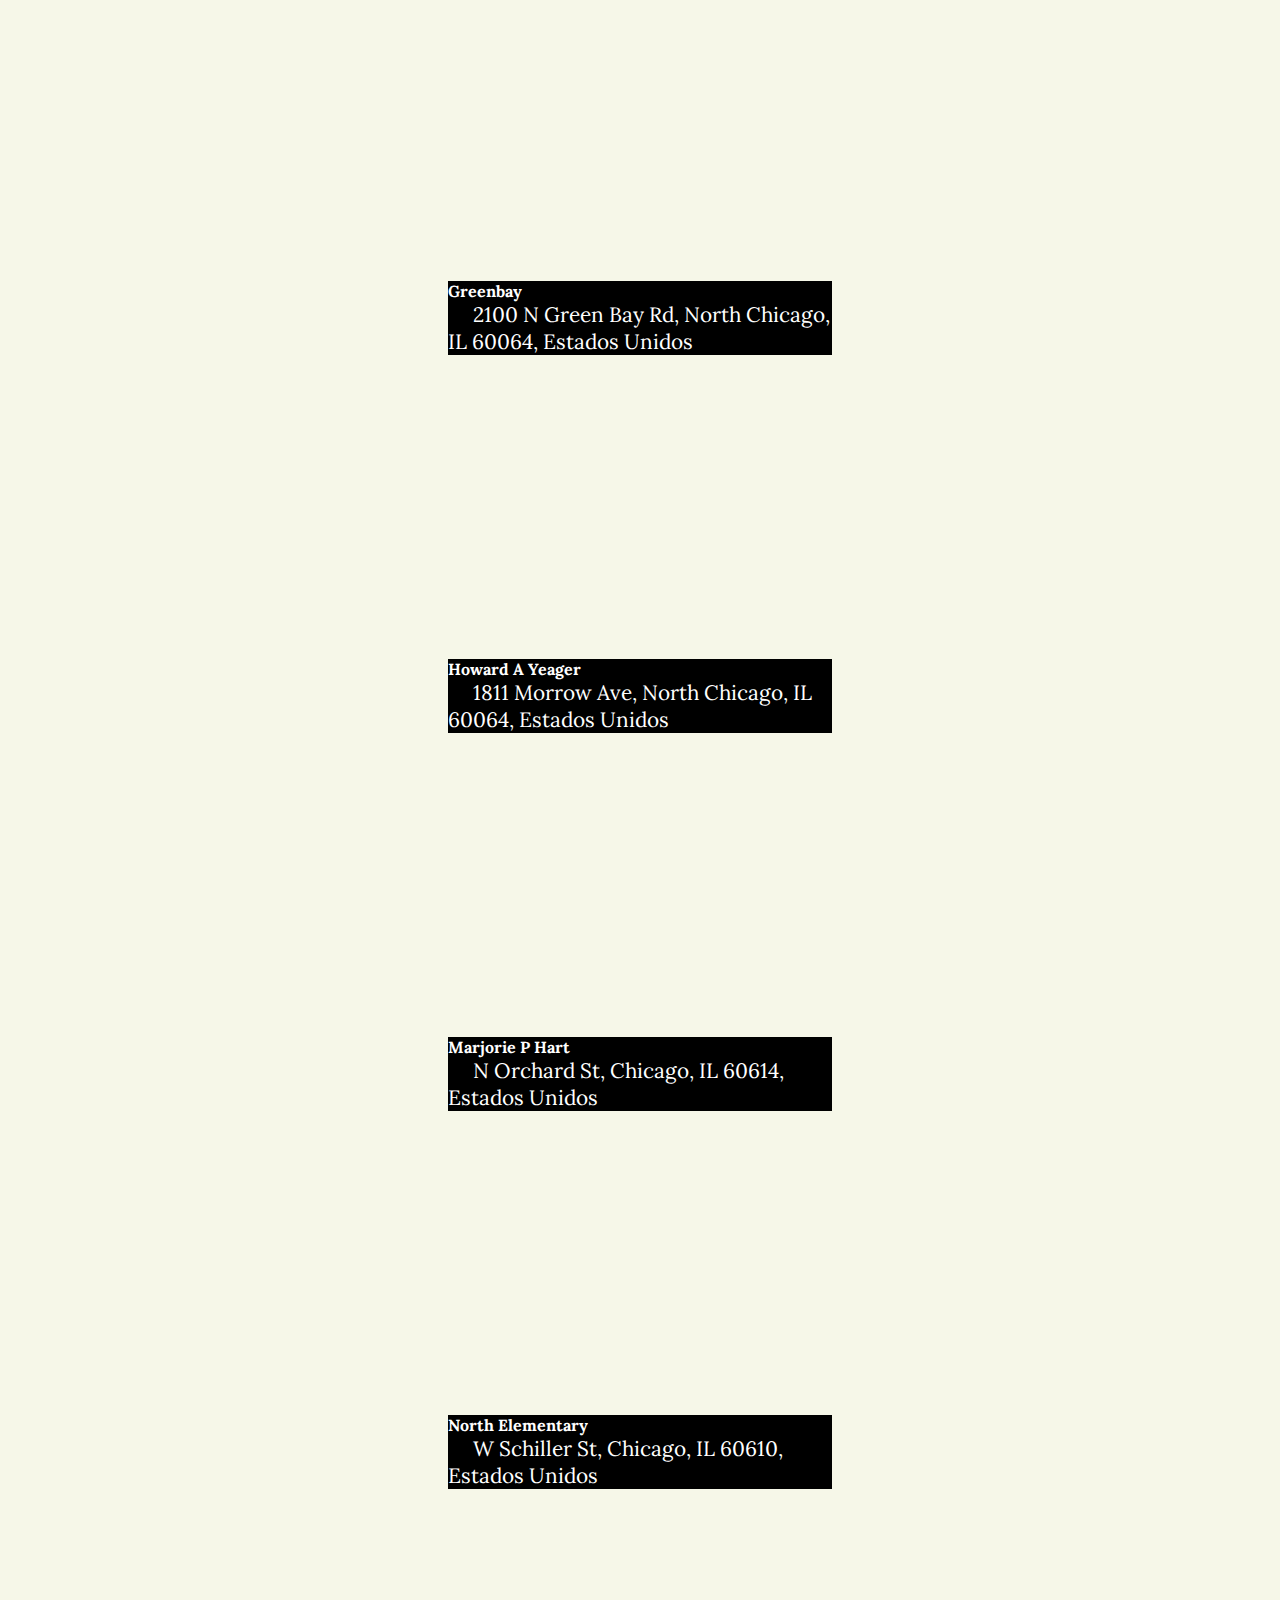
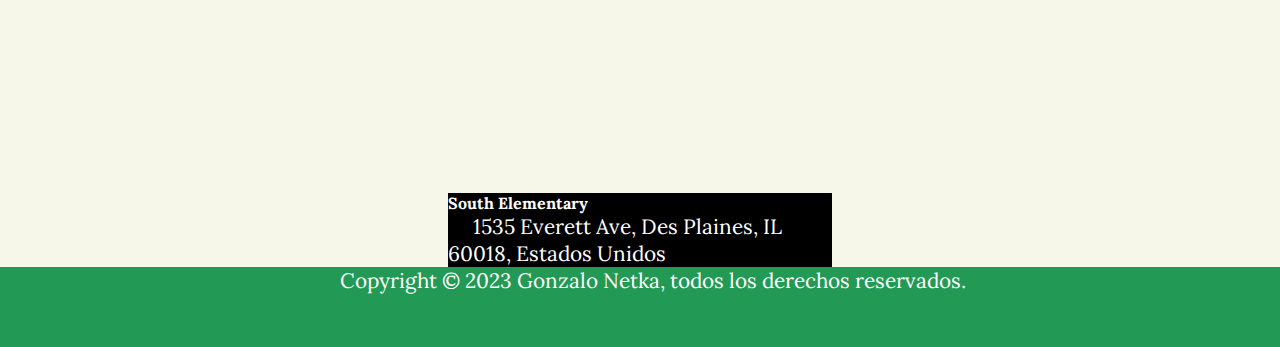
<file: Game-information.html>
<!DOCTYPE html>
<html lang="en">
  <head>
    <meta charset="UTF-8" >
    <meta http-equiv="X-UA-Compatible" content="IE=edge" >
    <meta name="viewport" content="width=device-width, initial-scale=1.0" >
    <link href="style.css" rel="stylesheet">
    <!-- FONTS -->
    <link rel="preconnect" href="https://fonts.googleapis.com">
    <link rel="preconnect" href="https://fonts.gstatic.com" crossorigin>
    <link href="https://fonts.googleapis.com/css2?family=Lora:ital@1&family=Poppins:ital,wght@1,300&display=swap" rel="stylesheet">
    <!-- BOOTSTRAP -->
    <link href="https://cdn.jsdelivr.net/npm/bootstrap@5.0.2/dist/css/bootstrap.min.css" rel="stylesheet" integrity="sha384-EVSTQN3/azprG1Anm3QDgpJLIm9Nao0Yz1ztcQTwFspd3yD65VohhpuuCOmLASjC" crossorigin="anonymous">
    
    <title>Mighty Ducks Hockey League</title>
  </head>

  <body>

    <header>
      <!-- TITULO -->
      <div class="container-fluid">
        <div class="row">
          <div class="col-2">
            <img src="./imagenes/Logo.png" alt="Logo Mighty Ducks Hockey League" class="logo-superior">
          </div>
          <div class="col-8">
            <h1 class="titulo-ppal"><b>Mighty Ducks Hockey League</b></h1>
          </div>
          <div class="col-2">
            <img src="./imagenes/Logo.png" alt="Logo Mighty Ducks Hockey League" class="logo-superior">
          </div>
        </div>
      </div>
      <!-- BARRA NAVEGACION Y BANNER   -->
      <div class="container-fluid">
        <div class="row ">
          <div class="col-2">
            <nav>
              <a class="btn-a" href="index.html">Inicio</a>
              <a class="btn-a" href="About-MDHL.html">About</a>
              <a class="btn-a btn-actual" href="#">Game Info</a>
              <a class="btn-a" href="rules.html">Rules</a>
              <a class="btn-a" href="formulario.html">Registration</a>
              <a class="btn-a" href="contact.html">Contact</a>
            </nav>
          </div>
          <div class="col-9" >
            <img src="imagenes/design1_image2.jpg" class="img-fluid banner" alt="Hockey">
          </div>
        </div>
      </div>
    </header>
      
    <section>
      <!-- SEGUNDO TITULO -->
      <div class="container-fluid">
        <div class="row">
          <div class="col-2">
            <img src="./imagenes/Logo.png" alt="Logo Mighty Ducks Hockey League" class="logo-superior">
          </div>
          <div class="col-8">
            <div >
              <div>
                <h2 class="seccion-ppal" style=" text-decoration: none;"><b>Fall Schedule</b></h2>
              </div>
              <div>
                <h3 class="ajuste-media" style=" text-decoration: underline;">* All games take place on Saturday</h3>
              </div>
            </div>
          </div>
          <div class="col-2">
            <img src="./imagenes/Logo.png" alt="Logo Mighty Ducks Hockey League" class="logo-superior">
          </div>
        </div>
      </div>

      <!-- TABLA -->
      <div class="tabla">
      <table>
        <tr>
          <th>SEPTEMBER</th>
          <th>Teams</th>
          <th>Location</th>
          <th>Maps</th>
          <th>Times</th>        
        </tr>
        <tr>
          <td rowspan="2">9/01</td>
          <td>U1 and U4</td>
          <td>AJ Katzenmaier</td>
          <td><a href="#maps">See Maps</a></td>
          <td>9:30 AM</td>
        </tr>
        <tr>
          <td>U3 and U2</td>
          <td>Greenbay</td>
          <td><a href="#maps">See Maps</a></td>
          <td>1:00 PM</td>
        </tr>

        <tr>
          <td rowspan="2">9/08</td>
          <td>U5 and U6</td>
          <td>Howard A Yeager</td>
          <td><a href="#maps">See Maps</a></td>
          <td>9:30 AM</td>
        </tr>
        <tr>
          <td>U6 and U1</td>
          <td>Marjorie P Hart</td>
          <td><a href="#maps">See Maps</a></td>
          <td>1:00 PM</td>
        </tr>

        <tr>
          <td rowspan="2">9/15</td>
          <td>U2 and U4</td>
          <td>North</td>
          <td><a href="#maps">See Maps</a></td>
          <td>9:30 AM</td>
        </tr>
        <tr>
          <td>U3 and U5</td>
          <td>AJ Katzenmaier</td>
          <td><a href="#maps">See Maps</a></td>
          <td>1:00 PM</td>
        </tr>

        <tr>
          <td rowspan="2">9/22</td>
          <td>U1 and U3</td>
          <td>South</td>
          <td><a href="#maps">See Maps</a></td>
          <td>9:30 AM</td>
        </tr>
        <tr>
          <td>U2 and U6</td>
          <td>Howard A Yeager</td>
          <td><a href="#maps">See Maps</a></td>
          <td>1:00 PM</td>
        </tr>

        <tr>
          <td>9/29</td>
          <td>U4 and U5</td>
          <td>Greenbay</td>
          <td><a href="#maps">See Maps</a></td>
          <td>9:30 AM</td>
        </tr>
      </table>
      </div>

      <div class="container">
        <h4 class="size-h4"><b>Facility Type:</b> Outdoor</h4>
        <h4 class="size-h4"><b>Additional Information:</b> if deemed necessary by MDHL games may be shortened or cancelled due to extreme weather conditions.</h4>
        <h4 class="size-h4"><b>Please direct all questions to:</b> Michael Randall, League Coordinator</h4>
      </div>

      <div class="container numeros-contacto">
        <h4 class="size-h4"><b>Phone:</b> (630)690-8132</h4>
        <h4 class="size-h4"><b>Email: </b><a href="michael.randall@chihockey.org">michael.randall@chihockey.org</a></h4>
      </div>    
    </section>
    <!-- MAPAS -->
    <section>
      <div class="container-fluid">
        <h2 class="seccion-ppal" id="maps">Maps Section</h2>
        <div class="row">
          <div class="col-sm-12 col-md-6 col-lg-4 mapas">
            <div class="card" style="width: 24rem;">
              <iframe src="https://www.google.com/maps/embed?pb=!1m18!1m12!1m3!1d2949.7806441290877!2d-87.86499328417187!3d42.325877179189085!2m3!1f0!2f0!3f0!3m2!1i1024!2i768!4f13.1!3m3!1m2!1s0x880f932fbc6ba7cd%3A0xcf2bbe275c6da815!2sAJ%20Katzenmaier%20Academy!5e0!3m2!1ses!2sar!4v1676868767132!5m2!1ses!2sar" class="card-img-top" width="400" height="300" style="border:0;" allowfullscreen="" loading="lazy" referrerpolicy="no-referrer-when-downgrade"></iframe>
              <div class="card-body">
                <h4 class="card-title">AJ Katzenmaier</h4>
                <p class="card-text">1829 Kennedy Dr, North Chicago, IL 60088, Estados Unidos</p>
              </div>
            </div>
          </div>
          <div class="col-sm-12 col-md-6 col-lg-4 mapas">
            <div class="card" style="width: 24rem;">
              <iframe src="https://www.google.com/maps/embed?pb=!1m18!1m12!1m3!1d2950.010604115179!2d-87.87107038417203!3d42.32097257918946!2m3!1f0!2f0!3f0!3m2!1i1024!2i768!4f13.1!3m3!1m2!1s0x880f933bce5af881%3A0x740a7a7d548adce1!2sGreen%20Bay%20School%20(Pre-K)!5e0!3m2!1ses!2sar!4v1676871322776!5m2!1ses!2sar" class="card-img-top" width="400" height="300" style="border:0;" allowfullscreen="" loading="lazy" referrerpolicy="no-referrer-when-downgrade"></iframe>
              <div class="card-body">
                <h4 class="card-title">Greenbay</h4>
                <p class="card-text">2100 N Green Bay Rd, North Chicago, IL 60064, Estados Unidos</p>
              </div>
            </div>  
          </div>
          <div class="col-sm-12 col-md-6 col-lg-4 mapas">
            <div class="card" style="width: 24rem;">
              <iframe src="https://www.google.com/maps/embed?pb=!1m18!1m12!1m3!1d2950.270062631387!2d-87.8560697841722!3d42.31543827918989!2m3!1f0!2f0!3f0!3m2!1i1024!2i768!4f13.1!3m3!1m2!1s0x880feccac26b07c5%3A0x8b51fa5d6efe771a!2sHoward%20A.%20Yeager%20School%20(PREK-K)!5e0!3m2!1ses!2sar!4v1676871574126!5m2!1ses!2sar" class="card-img-top" width="400" height="300" style="border:0;" allowfullscreen="" loading="lazy" referrerpolicy="no-referrer-when-downgrade"></iframe>
              <div class="card-body">
                <h4 class="card-title">Howard A Yeager</h4>
                <p class="card-text">1811 Morrow Ave, North Chicago, IL 60064, Estados Unidos</p>
              </div>
            </div>  
          </div>
        
          <div class="col-sm-12 col-md-6 col-lg-4 mapas">
            <div class="card" style="width: 24rem;">
              <iframe src="https://www.google.com/maps/embed?pb=!1m18!1m12!1m3!1d2968.289839348973!2d-87.64816138418203!3d41.92962287921813!2m3!1f0!2f0!3f0!3m2!1i1024!2i768!4f13.1!3m3!1m2!1s0x880fd30f2637f9d7%3A0xdbff5d5dfcfcfa35!2sMarjorie%20P%20Hart%20Elementary!5e0!3m2!1ses!2sar!4v1676912662520!5m2!1ses!2sar" class="card-img-top" width="400" height="300" style="border:0;" allowfullscreen="" loading="lazy" referrerpolicy="no-referrer-when-downgrade"></iframe>
              <div class="card-body">
                <h4 class="card-title">Marjorie P Hart</h4>
                <p class="card-text">N Orchard St, Chicago, IL 60614, Estados Unidos</p>
              </div>
            </div>
          </div>
          <div class="col-sm-12 col-md-6 col-lg-4 mapas">
            <div class="card" style="width: 24rem;">
              <iframe src="https://www.google.com/maps/embed?pb=!1m18!1m12!1m3!1d2969.335548703631!2d-87.64831158418261!3d41.90714487921974!2m3!1f0!2f0!3f0!3m2!1i1024!2i768!4f13.1!3m3!1m2!1s0x880fd33af14860a5%3A0x5736e62f19086c62!2sNorth%20Elementary!5e0!3m2!1ses!2sar!4v1676912823708!5m2!1ses!2sar" class="card-img-top" width="400" height="300" style="border:0;" allowfullscreen="" loading="lazy" referrerpolicy="no-referrer-when-downgrade"></iframe>
              <div class="card-body">
                <h4 class="card-title">North Elementary</h4>
                <p class="card-text">W Schiller St, Chicago, IL 60610, Estados Unidos</p>
              </div>
            </div>
          </div>
          <div class="col-sm-12 col-md-6 col-lg-4 mapas">
            <div class="card" style="width: 24rem;">
              <iframe src="https://www.google.com/maps/embed?pb=!1m18!1m12!1m3!1d2964.0706355069315!2d-87.88823348417971!3d42.0202170792111!2m3!1f0!2f0!3f0!3m2!1i1024!2i768!4f13.1!3m3!1m2!1s0x880fb7ad3c474b63%3A0x93bdf85af2a839ed!2sSOUTH%20ELEMENTARY%20SCHOOL!5e0!3m2!1ses!2sar!4v1676913062402!5m2!1ses!2sar" class="card-img-top" width="400" height="300" style="border:0;" allowfullscreen="" loading="lazy" referrerpolicy="no-referrer-when-downgrade"></iframe>
              <div class="card-body">
                <h4 class="card-title">South Elementary</h4>
                <p class="card-text">1535 Everett Ave, Des Plaines, IL 60018, Estados Unidos</p>
              </div>
            </div>
          </div>
        </div>
      </div>
    </section>
    
    <footer>
      <div class="seccion-footer">
        <p>Copyright &copy; 2023 Gonzalo Netka, todos los derechos reservados.</p>
      </div>
    </footer>
  </body>
</html>
</file>
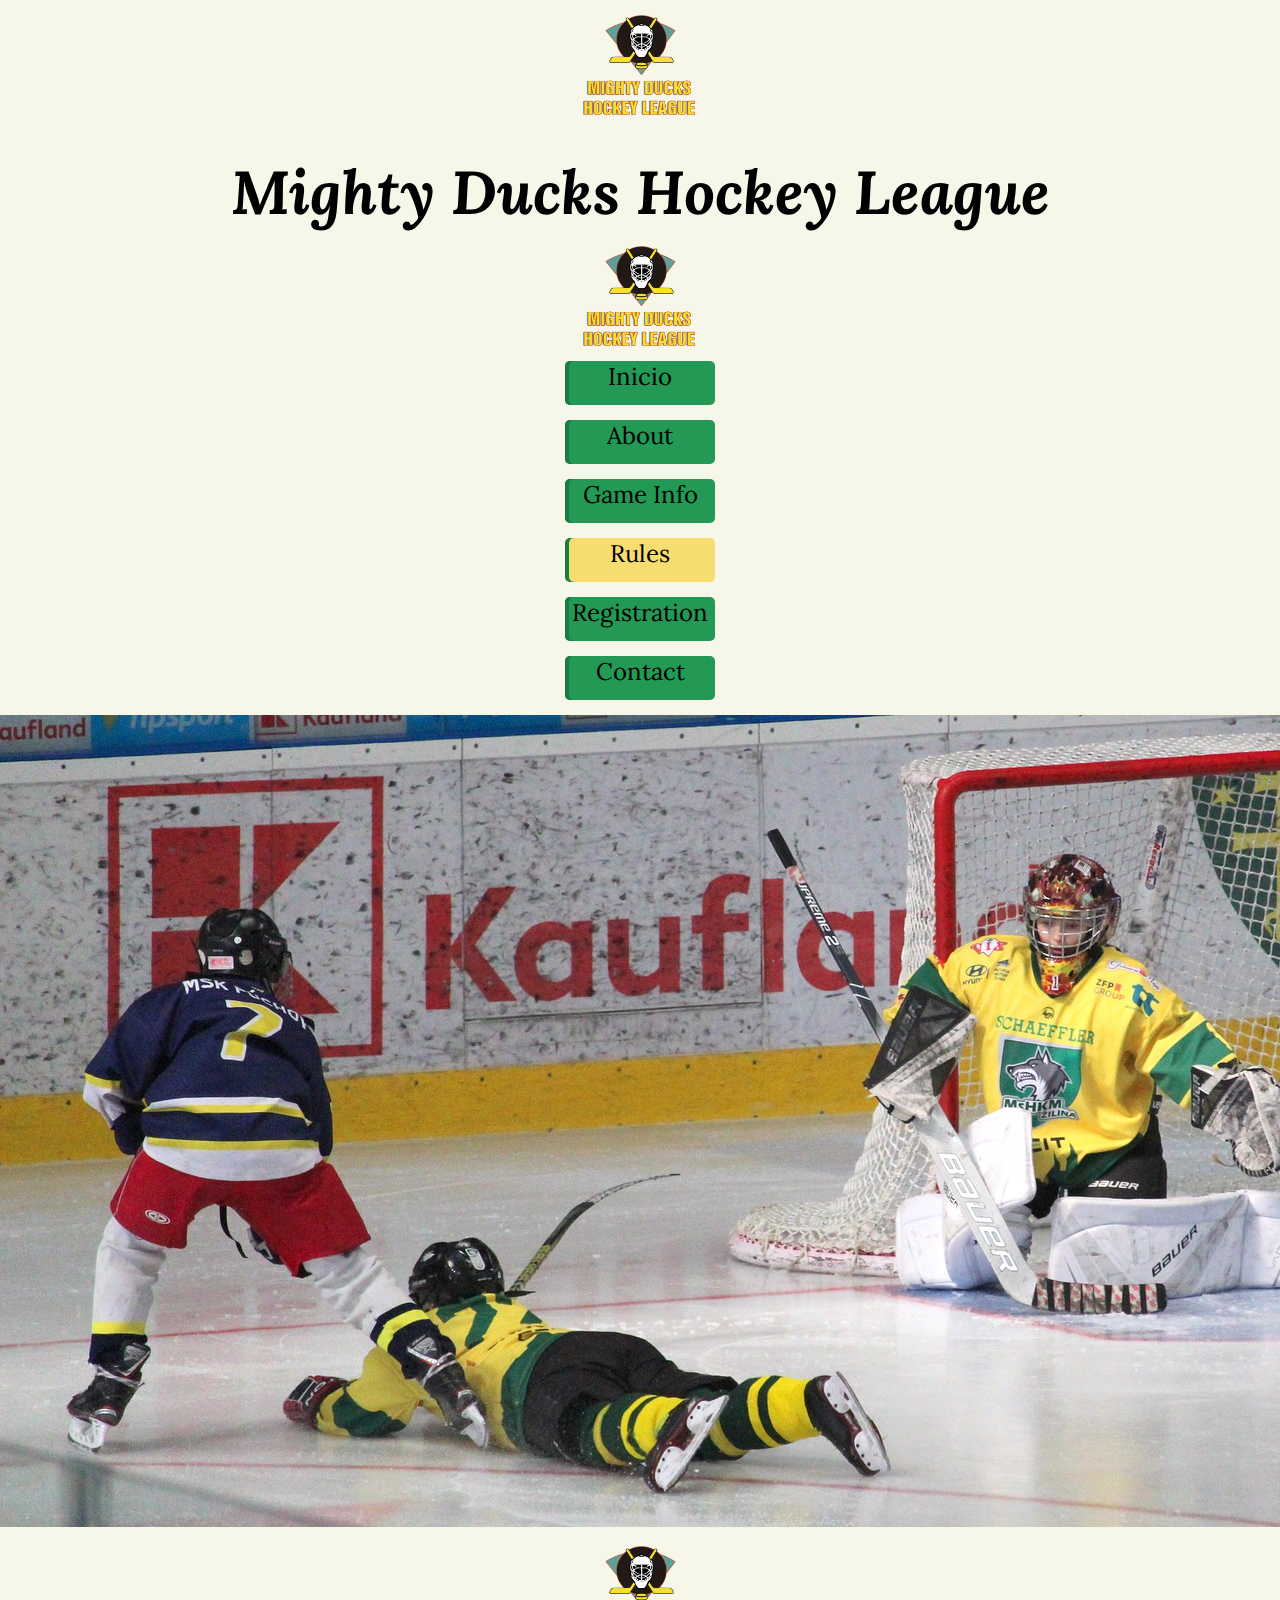
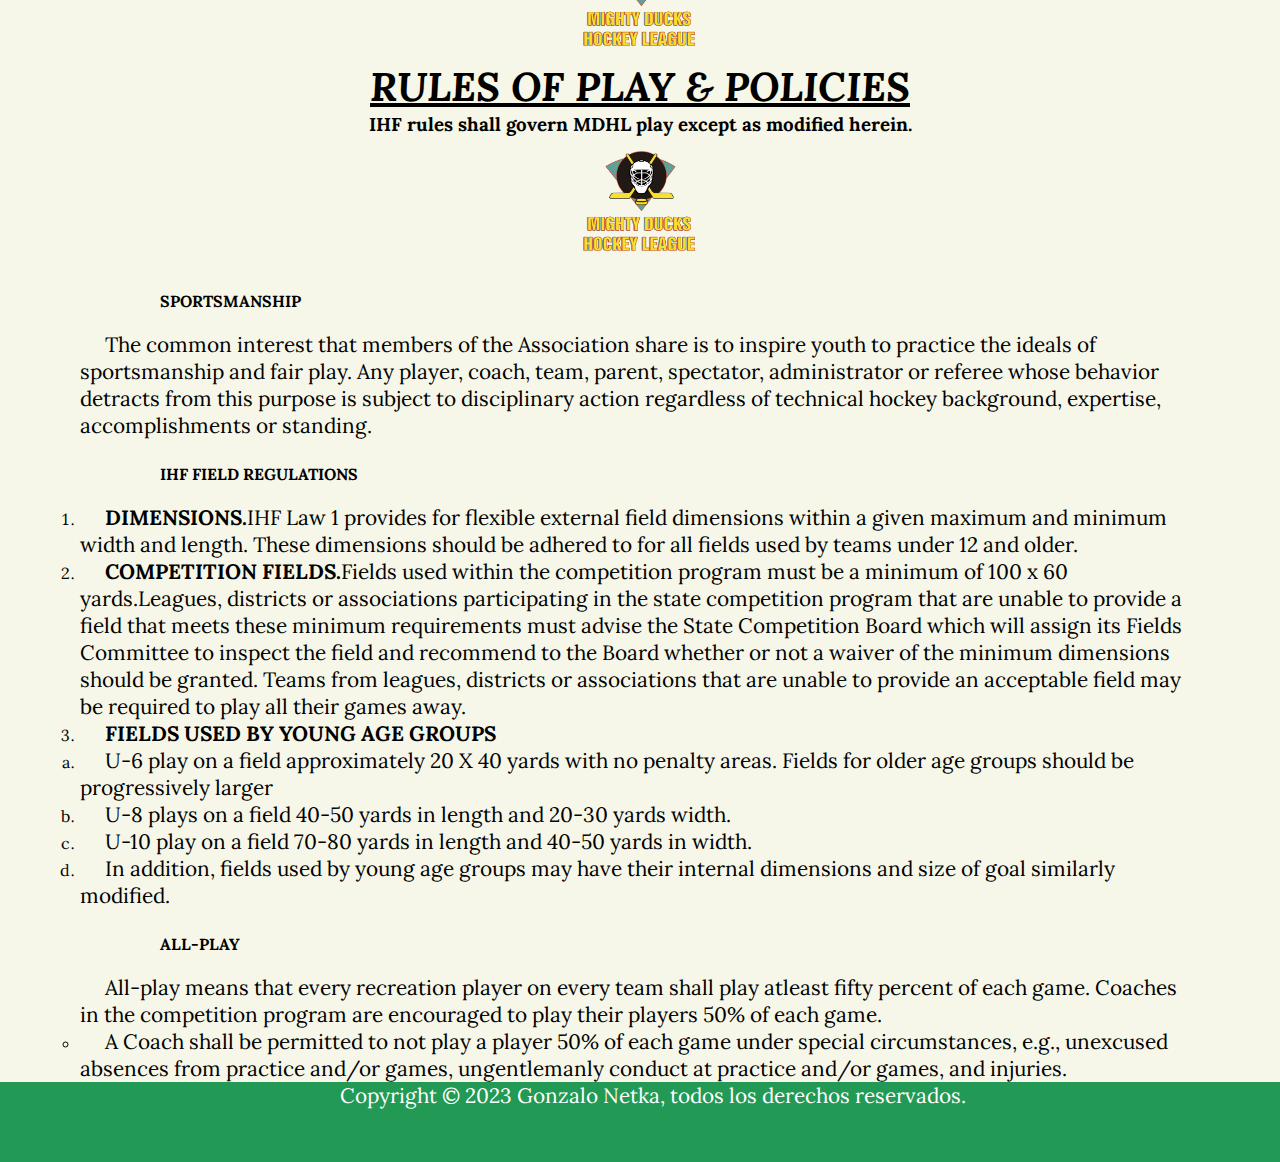
<file: rules.html>
<!DOCTYPE html>
<html lang="en">
  <head>
    <meta charset="UTF-8" >
    <meta http-equiv="X-UA-Compatible" content="IE=edge" >
    <meta name="viewport" content="width=device-width, initial-scale=1.0" >
    <link href="style.css" rel="stylesheet">
    <!-- FONTS -->
    <link rel="preconnect" href="https://fonts.googleapis.com">
    <link rel="preconnect" href="https://fonts.gstatic.com" crossorigin>
    <link href="https://fonts.googleapis.com/css2?family=Lora:ital@1&family=Poppins:ital,wght@1,300&display=swap" rel="stylesheet">
    <!-- BOOTSTRAP -->
    <link href="https://cdn.jsdelivr.net/npm/bootstrap@5.0.2/dist/css/bootstrap.min.css" rel="stylesheet" integrity="sha384-EVSTQN3/azprG1Anm3QDgpJLIm9Nao0Yz1ztcQTwFspd3yD65VohhpuuCOmLASjC" crossorigin="anonymous">
    
    <title>Mighty Ducks Hockey League</title>
  </head>

  <body>

    <header>
      <!-- TITULO -->
      <div class="container-fluid">
        <div class="row">
          <div class="col-2">
            <img src="./imagenes/Logo.png" alt="Logo Mighty Ducks Hockey League" class="logo-superior">
          </div>
          <div class="col-8">
            <h1 class="titulo-ppal"><b>Mighty Ducks Hockey League</b></h1>
          </div>
          <div class="col-2">
            <img src="./imagenes/Logo.png" alt="Logo Mighty Ducks Hockey League" class="logo-superior">
          </div>
        </div>
      </div>
      <!-- BARRA NAVEGACION Y BANNER   -->
      <div class="container-fluid">
        <div class="row ">
          <div class="col-2">
            <nav>
              <a class="btn-a" href="index.html">Inicio</a>
              <a class="btn-a" href="About-MDHL.html">About</a>
              <a class="btn-a" href="Game-information.html">Game Info</a>
              <a class="btn-a btn-actual" href="#">Rules</a>
              <a class="btn-a" href="formulario.html">Registration</a>
              <a class="btn-a" href="contact.html">Contact</a>
            </nav>
          </div>
          <div class="col-9" >
            <img src="imagenes/design1_image2.jpg" class="img-fluid banner" alt="Hockey">
          </div>
        </div>
      </div>
    </header>
      

    <section>
        <!-- SEGUNDO TITULO -->
      <div class="container-fluid">
        <div class="row">
          <div class="col-2">
            <img src="./imagenes/Logo.png" alt="Logo Mighty Ducks Hockey League" class="logo-superior">
          </div>
          <div class="col-8">
            <div class="seccion-ppal">
              <div>
                <h2 class="seccion-ppal"><b>RULES OF PLAY & POLICIES</b></h2>
              </div>
              <div>
                <h3 class="ajuste-media"><b>IHF rules shall govern MDHL play except as modified herein.</b></h3>
              </div>
            </div>
          </div>
          <div class="col-2">
            <img src="./imagenes/Logo.png" alt="Logo Mighty Ducks Hockey League" class="logo-superior">
          </div>
        </div>
      </div>
      <!-- LISTA -->
      <!-- DESARROLLO SECCION PRINCIPAL -->
      <div class="lista-rules">
        <h4 class="lista-rules"><b>SPORTSMANSHIP</b></h4>
              <p>The common interest that members of the Association share is to inspire
            youth to practice the ideals of sportsmanship and fair play. Any player, coach,
            team, parent, spectator, administrator or referee whose behavior detracts from
            this purpose is subject to disciplinary action regardless of technical hockey
            background, expertise, accomplishments or standing.
              </p>
            
            <h4 class="lista-rules"><b>IHF FIELD REGULATIONS</b></h4>
            <ol>
              <li>
                <p><b>DIMENSIONS.</b>IHF Law 1 provides for flexible external field dimensions within
                a given maximum and minimum width and length. These dimensions should be
                adhered to for all fields used by teams under 12 and older.
                </p>
              </li>
            
              <li>
                <p><b>COMPETITION FIELDS.</b>Fields used within the competition program must be
                a minimum of 100 x 60 yards.Leagues, districts or associations participating in
                the state competition program that are unable to provide a field that meets these
                minimum requirements must advise the State Competition Board which will
                assign its Fields Committee to inspect the field and recommend to the Board
                whether or not a waiver of the minimum dimensions should be granted. Teams
                from leagues, districts or associations that are unable to provide an acceptable
                field may be required to play all their games away.
                </p>
              </li>
              <li>
                <p>
                  <b>FIELDS USED BY YOUNG AGE GROUPS </b>
                </p>
                <ol class="clase-lista-normal">
                  <li>
                    <p>U-6 play on a field approximately 20 X 40 yards with no penalty areas. Fields
                    for older age groups should be progressively larger
                    </p>
                  </li>
                  <li>
                    <p>U-8 plays on a field 40-50 yards in length and 20-30 yards width.

                    </p>
                  </li>
                  <li>
                    <p>U-10 play on a field 70-80 yards in length and 40-50 yards in width.

                    </p>
                  </li>
                  <li>
                    <p>In addition, fields used by young age groups may have their internal
                    dimensions and size of goal similarly modified.
                    </p>
                  </li>
                </ol>
              </li>
            </ol>
            <h4 class="lista-rules"><b>ALL-PLAY</b></h4>
              <p>All-play means that every recreation player on every team shall play atleast
            fifty percent of each game. Coaches in the competition program are encouraged
            to play their players 50% of each game. 
              </p>
              <ol class="clase-lista-circulo">
                <li>
                  <p>A Coach shall be permitted to not play a player 50% of each game
                  under special circumstances, e.g., unexcused absences from practice
                  and/or games, ungentlemanly conduct at practice and/or games, and
                  injuries.
                  </p>
                </li>
              </ol>
      </div>

    </section>
    
    <footer>
      <div class="seccion-footer">
        <p>Copyright &copy; 2023 Gonzalo Netka, todos los derechos reservados.</p>
      </div>
    </footer>
  </body>
</html>
</file>
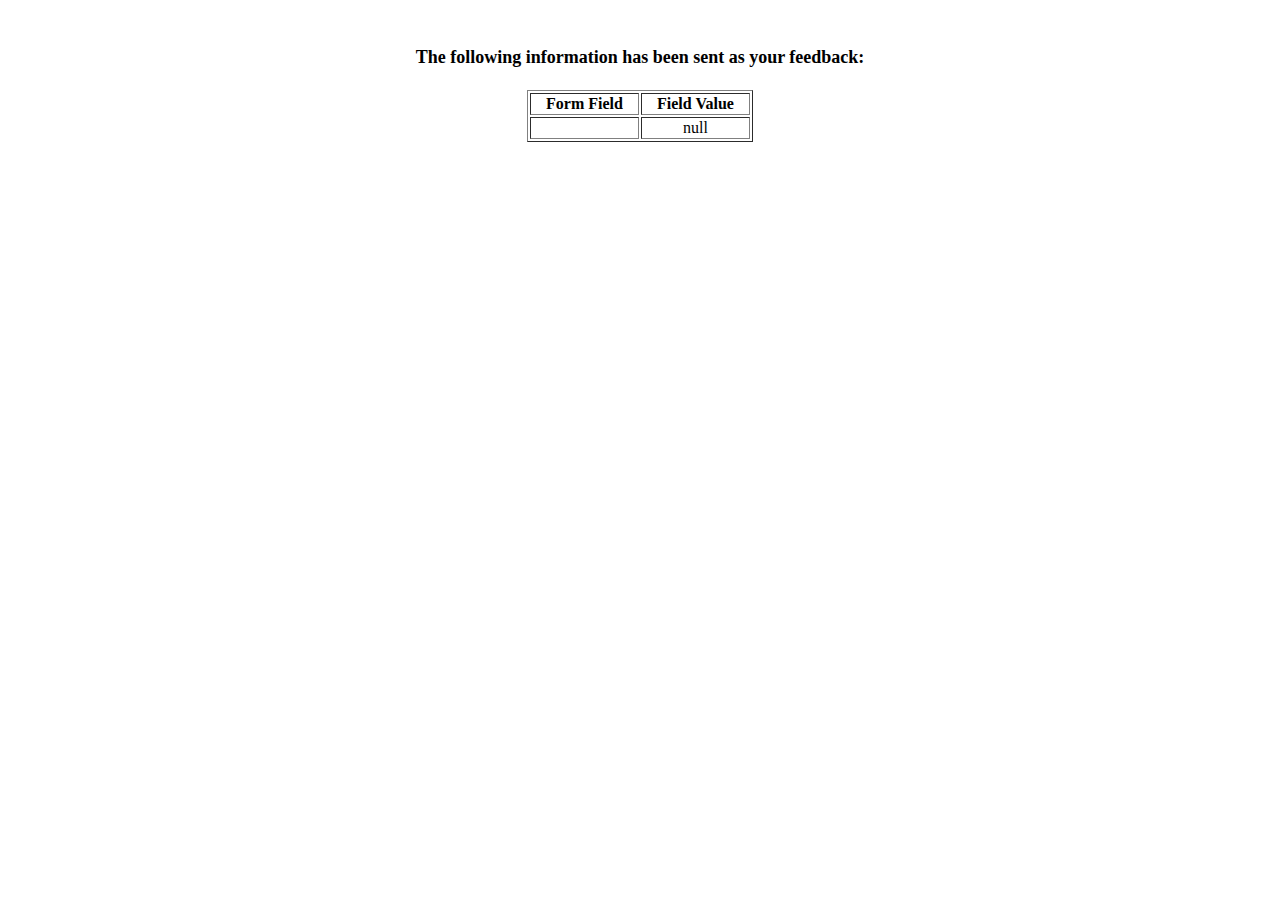
<file: show_data.html>
<html>
<head>
<title>Feedback Sent</title>
</head>
<body>
<p align=center>&nbsp;</p>
<h1 align=center><font size="+1">The following information has been sent as your
  feedback:</font></h1>

<table border="1" align=center width="226">
  <tr>
    <th align="center">Form Field</th>
    <th align="center">Field Value</th>
  </tr>

<script language="javascript">
var args = location.search.substr(1).split('&');
for (var i = 0; i < args.length; ++i) {
  var parts = args[i].split('=');
  if (parts != null) {
    var field = parts[0];
    var value = parts[1];
    if (value == null) {
      value = "null"
    }
    else {
      value = '"' + unescape(value.replace(/\+/g, ' ')) + '"';
    }

    document.writeln('<tr><td align="center">' + field + '</td>');
    document.writeln('<td align="center">' + value + '</td></tr>');
  }
}
</script>

<noscript>
<tr><td>
<p>You need to turn on Javascript in your browser.</p>

<p>In Microsoft Internet Explorer 4 or greater:</p>
<ul>
<li>From the "Tools" menu (in IE 4, it's the "View" menu), select "Internet Options".</li>
<li>Click on the "Security" tab.</li>
<li>Click on the "Custom Level" button. (In IE 4, select "Custom"
and then click on "Settings...".)</li>
<li>Under "Active scripting" make sure "Enable" is selected.</li>
</ul>

<p>In Netscape version 4 or greater:</p>
<ul>
<li>From the <b>Edit</b> menu, select <b>Preferences</b>.</li>
<li>In the <b>Category</b> list on the left, click on the word "Advanced".</li>
<li>In the panel on the right, make sure "Enable JavaScript" is checked.</li>
<li>Click the <b>OK</b> button.</li>
</ul>

</td></tr>
</noscript>

</table>
</body>
</html>
</file>
<file: style.css>
*{
    box-sizing: border-box;
    margin: 0;
    padding: 0;
    background-color: rgb(246, 247, 232);
    font-family: 'Lora', serif;
    /* font-family: 'Poppins', sans-serif; */
}
.logo-superior{
    width: 130px;
    height: 130px;
    background-color: transparent;
}
.row{
    padding: 0;
}
.col{
    padding: 0;
}
.col-2{
    display: flex;
    justify-content: center;
}
.col-8{
    display: flex;
    justify-content: center;
    align-items: center;
}
h1.titulo-ppal{
    font-size: 3.8em;
    font-style: oblique;
    text-align: center;
    margin-top: 23px;
}
nav{
    display: flex;
    flex-direction: column;
}
a.btn-a{
    font-size: 1.5em;
    height: 44px;
    width: 150px;
    background-color: #229954  ;
    margin-bottom: 15px;
    color: black;
    text-decoration: none;
    text-align: center;
    border-radius: 5px;
    box-shadow: 4px 0px  #1a7b43 inset;
    transition: all 0.05s;
}
a.btn-a:hover{
    box-shadow:15em 0 #F7DC6F inset;
    color: black;
}
a.btn-actual{
  background-color: #F7DC6F; 
}
h2.seccion-ppal{
    font-size: 2.5em;
    text-decoration: underline;
    font-style: italic;
    text-align: center;
}
.seccion-footer{
    display: flex;
    justify-content: center;
    align-content: center;
    background-color:#229954;
    height: 80px;
    color: white;
}
p{
    background-color: transparent;
    font-size: 1.3em;
    text-indent: 25px;
    text-justify: auto;
}
.seccion-contacto{
    text-align: center;
    min-height: 150px;
}
table{
    font-size: 1.8em;
    margin-bottom: 100px;
    text-align: center;
}
.tabla{
    display: flex;
    flex-direction: column;
    align-items: center;
}
th{
    padding: 30px 50px 30px 60px;
}
td{
    padding-top: 10px;
    padding-bottom: 10px;
}
.numeros-contacto{
    display: flex;
    flex-direction: row;
    justify-content: space-evenly;
    margin-top: 10px;
}
h4.size-h4{
    margin-top: 5px;
    margin-bottom: 15px;
}
.mapas{
    display: flex;
    justify-content: center;
}
.col-4.mapas{
    margin-top: 50px;
}
.card-body{
    background-color: black;
    color: white;
}
.card-title{
    background-color: black;
    color: white;
}
.container-fluid.margen-formulario{
    padding: 0;
}
.formulario{
    font-size: 1.5em;
    margin-right: 40px;
    margin-left: 40px;
}
fieldset.etiqueta-formulario{
  margin-top: 20px;
}
input{
  border-style: initial;
  border-bottom: 1px solid black;
}
.disclaimer{
    margin-bottom: 20px;
    margin-right: 2px;
    font-size: 1em;
    text-indent: 30px;
}
.caja-boton-send{
  display: flex;
  flex-direction: row;
  justify-content: center;
  margin-top: 15px;
}
.botonSend{
    font-size: 1.5em;
    padding: 5px 30px;
    height: 60px;
    width: 170px;
    background-color: #229954  ;
    margin-top: 15px;
    margin-bottom: 15px;
    color: black;
    border-radius: 5px;
    box-shadow: 4px 4px  #1a7b43;
}
h3.margenes-formulario{
    margin-bottom: 25px;
    margin-top: 20px;
    font-weight: bold;
}
.lista-rules{
  margin-left: 80px;
  margin-right: 80px;
}
h4.lista-rules{
  margin-top: 25px ;
  margin-bottom: 20px;
}
.clase-lista-circulo{
  list-style-type: circle !important;
  }
.clase-lista-normal{
  list-style-type: lower-latin !important;
}
ol{
  margin-bottom: 0 !important;
}
/* MEDIA 334px-690px */
@media  screen and (min-width: 334px) and (max-width: 690px){
  h1.titulo-ppal{
      font-size: 1.2em;
      margin-top: 0;
  }
  .logo-superior{
      width: 55px;
      height: 55px;
  }
  h2.seccion-ppal{
      font-size: 1.3em;
  }
  a.btn-a{
      font-size: 0.6em;
      height: 14px;
      width: 63px;
      margin-bottom: 0.5px;
      border-radius: 0px;
      box-shadow: 1px 1px  #1a7b43 ;
  }
  p{
      font-size: 0.9em;
      text-indent: 15px;
  }
  h3.ajuste-media{
      font-size: 1em;
  }
  .container-fluid.margen-formulario{
      margin-left: 0;
  }
  .formulario{
      font-size: 0.6em;
      margin-right: 10px;
      margin-left: 10px;
  }
  fieldset.etiqueta-formulario{
    margin-top: 5px;
  }
  
  .disclaimer{
      margin-bottom: 10px;
      margin-right: 1px;
      font-size: 0.7em;
  }
  .botonSend{
      font-size: 0.6em;
      padding: 1px 5px;
      height: 20px;
      width: 60px;
      margin-bottom: 5px;
      border-radius: 5px;
      box-shadow: none;
  }
  h3.margenes-formulario{
      margin-bottom: 8px;
      margin-top: 6px;
      font-weight: bold;
      font-size: 1em;
  }
  h4.margenes-formulario{
      font-size: 0.8em;
  }
  table{
      font-size: 0.6em;
      margin-bottom: 20px;
  }
  th{
      padding: 10px 14px 9px 22px;
  }
  td{
      padding-top: 10px;
      padding-bottom: 10px;
  }  
  h4.size-h4{
      margin-top: 2px;
      margin-bottom: 5px;
      font-size: 0.6em;
  }
  .lista-rules{
    margin-left: 15px;
    margin-right: 15px;
  }
  h4.lista-rules{
    font-size: 1em;
    margin-top: 8px ;
    margin-bottom: 5px;
  }
}
     /* MEDIA 691px-992px */
@media  screen and (min-width: 691px) and (max-width: 992px){
  h1.titulo-ppal{
      font-size: 2.8em;
      margin-top: 11px;
  }
  .logo-superior{
      width: 88px;
      height: 88px;
  }
  h2.seccion-ppal{
      font-size: 1.7em;
  }
  a.btn-a{
      font-size: 1.2em;
      height: 28px;
      width: 112px;
      margin-bottom: 8px;
      border-radius: 5px;
      box-shadow: 3.2px 3.2px  #1a7b43;
  }
  p{
      font-size: 1.15em;
      text-indent: 15px;
  }
  h3.ajuste-media{
    font-size: 1.5em;
  }
  .container-fluid.margen-formulario{
      margin-left: 30px;
  }
  .formulario{
      font-size: 1em;
      margin-right: 40px;
      margin-left: 40px;
  }
  fieldset{
    margin-top: 5px;
    margin-bottom: 5px;
  }
  .disclaimer{
      margin-bottom: 20px;
      margin-right: 10px;
      font-size: 0.9em;
  }
  .botonSend{
      font-size: 1.2em;
      padding: 2.5px 15px;
      height: 40px;
      width: 120px;
      margin-bottom: 10px;
      border-radius: 5px;
      box-shadow: 2px 2px  #1a7b43;
  }
  h3.margenes-formulario{
      margin-bottom: 17px;
      margin-top: 13px;
      font-weight: bold;
      font-size: 1.5em;
  }
  h4.margenes-formulario{
    font-size: 1.2em;
  }
  table{
    font-size: 1.2em;
    margin-bottom: 60px;
  }
  th{
      padding: 20px 35px 18px 45px;
  }
  
  h4.size-h4{
    margin-top: 5px;
    margin-bottom: 15px;
    font-size: 1.1em;
  }
}
</file>
